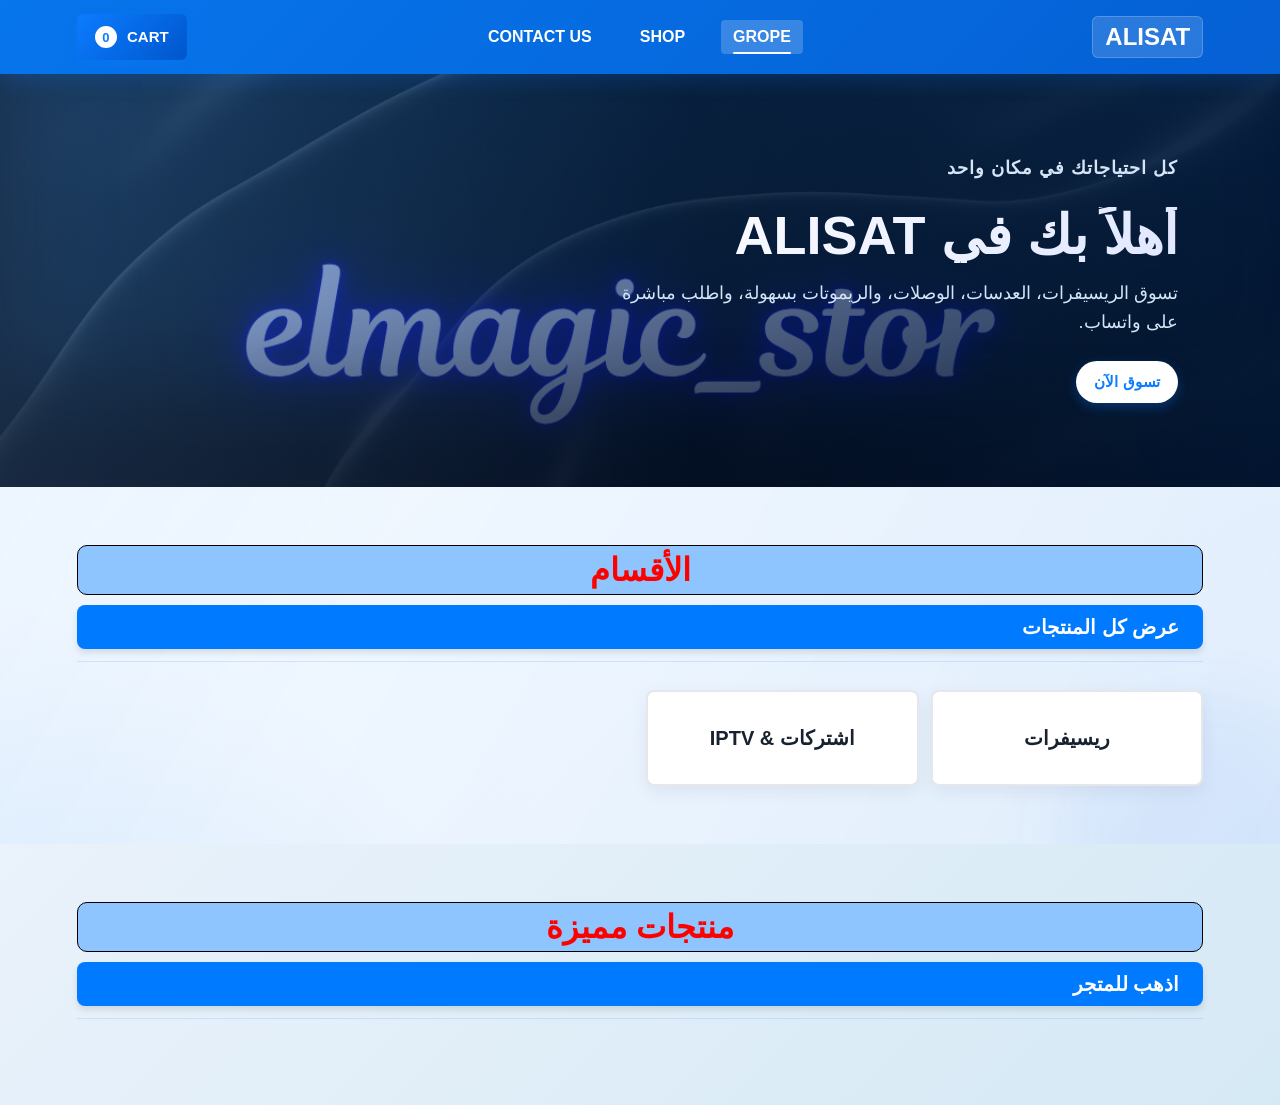
<file: index.html>
<!DOCTYPE html>
<html lang="ar" dir="rtl">
<head>
  <meta charset="UTF-8" />
  <meta name="viewport" content="width=device-width, initial-scale=1.0" />
  <title>متجر ALISAT | ريسيفرات واشتراكات IPTV</title>
  <meta name="description" content="متجر ALISAT يقدم ريسيفرات عالية الجودة، اشتراكات IPTV، دعم فني، شحن سريع، وطلب مباشر عبر واتساب." />
  <meta name="keywords" content="ريسيفرات, اشتراكات IPTV, متجر ريسيفرات, شراء ريسيفر, شحن سريع, دعم فني" />
  <meta name="robots" content="index, follow" />
  <link rel="canonical" href="https://ALISAT.com/" />
  <meta property="og:title" content="متجر ALISAT | ريسيفرات واشتراكات IPTV" />
  <meta property="og:description" content="متجر ALISAT يقدم ريسيفرات عالية الجودة، اشتراكات IPTV، دعم فني، شحن سريع، وطلب مباشر عبر واتساب." />
  <meta property="og:type" content="website" />
  <meta property="og:url" content="https://ALISAT.com/" />
  <meta name="twitter:card" content="summary_large_image" />
  <script type="application/ld+json">
  {
    "@context": "https://schema.org",
    "@type": "Organization",
    "name": "ALISAT",
    "url": "https://ALISAT.com",
    "description": "متجر إلكترونيات يقدم ريسيفرات واشتراكات IPTV مع دعم فني وشحن سريع.",
    "contactPoint": {
      "@type": "ContactPoint",
      "telephone": "+201214875203",
      "contactType": "customer service",
      "areaServed": "EG",
      "availableLanguage": ["Arabic", "English"]
    }
  }
  </script>
  <link rel="stylesheet" href="style.css" />
</head>
<body>
  <header class="header">
    <a class="logo" href="index.html">ALISAT</a>

    <nav class="nav">
      <a class="active" href="index.html">GROPE</a>
      <a href="shop.html">SHOP</a>
     <!-- <a href="add-product.html">إضافة منتج</a>
      <a href="orders.html">الطلبات</a>-->
      <a href="contact.html">CONTACT US</a>
    </nav>

    <a class="cart-btn" href="cart.html">CART <span class="cart-count">0</span></a>
  </header>

  <main>
    <section class="hero">
      <div class="hero-content">
        <p class="eyebrow">كل احتياجاتك في مكان واحد</p>
        <h1>أهلاً بك في  ALISAT</h1>
        <p>تسوق الريسيفرات، العدسات، الوصلات، والريموتات بسهولة، واطلب مباشرة على واتساب.</p>
        <a class="primary-btn" href="shop.html">تسوق الآن</a>
      </div>
    </section>

    <section class="section">
      <div class="section-heading">
        <h2>الأقسام</h2>
        <a href="shop.html">عرض كل المنتجات</a>
      </div>

      <div class="category-grid">
        <a class="category" href="shop.html">ريسيفرات</a>
       <!-- <a class="category" href="cama.html">عدسات</a>-->
        <a class="category" href="iptv.html">اشتركات & IPTV</a>
      <!--  <a class="category" href="shop.html">وصلات </a>-->
      </div>
    </section>

    <section class="section featured-band">
      <div class="section-heading">
        <h2>منتجات مميزة</h2>
        <a href="shop.html">اذهب للمتجر</a>
      </div>
    </section>
  </main>
  <script src="script.js"></script>
</body>
</html>
</file>
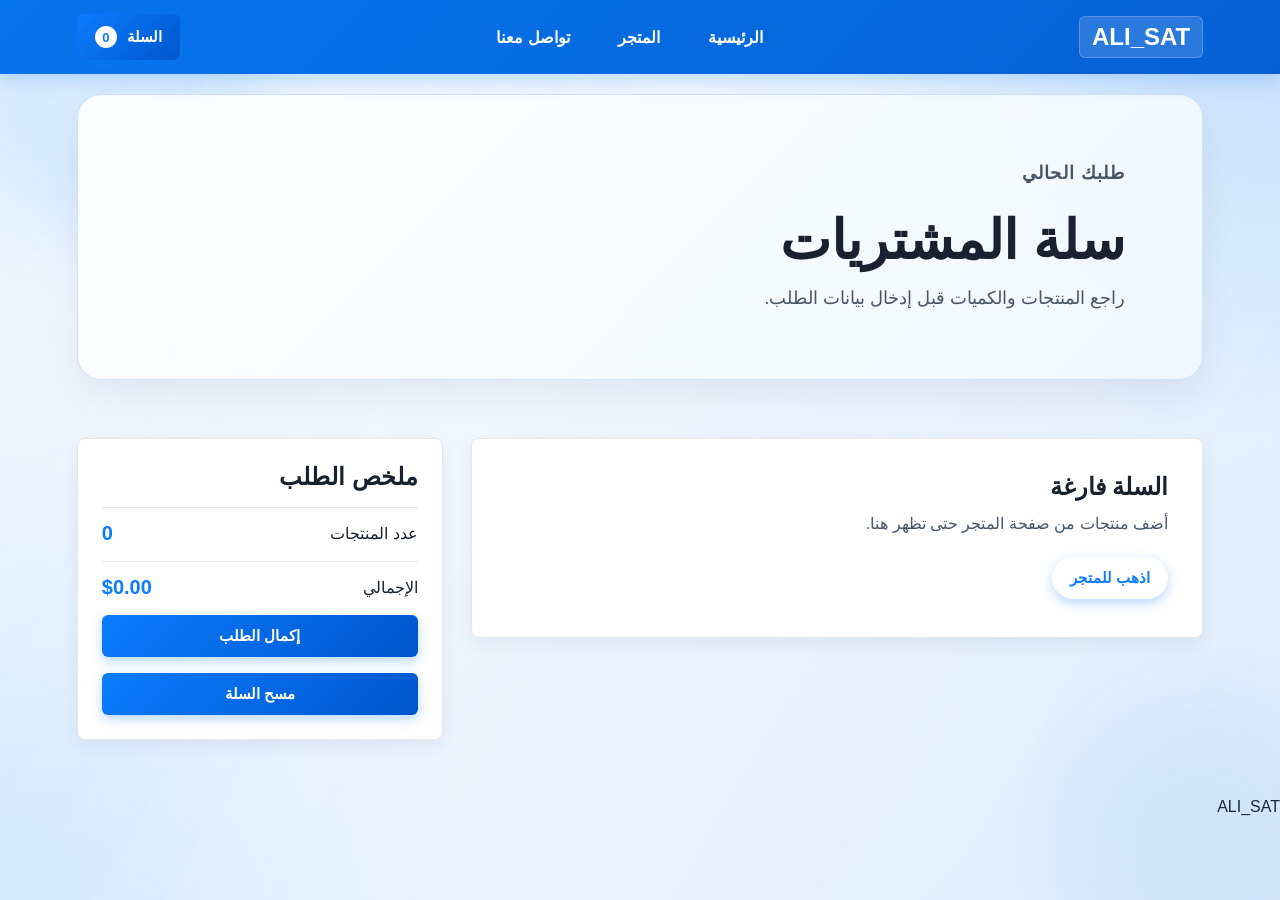
<file: cart.html>
<!DOCTYPE html>
<html lang="ar" dir="rtl">
<head>
  <meta charset="UTF-8" />
  <meta name="viewport" content="width=device-width, initial-scale=1.0" />
  <title>ALI_SAT</title>
  <link rel="stylesheet" href="style.css" />
</head>
<body>
  <header class="header">
    <a class="logo" href="index.html">ALI_SAT</a>

    <nav class="nav">
      <a href="index.html">الرئيسية</a>
      <a href="shop.html">المتجر</a>
     <!-- <a href="add-product.html">إضافة منتج</a> 
      <a href="orders.html">الطلبات</a>-->
      <a href="contact.html">تواصل معنا</a>
    </nav>

    <a class="cart-btn active" href="cart.html">السلة <span class="cart-count">0</span></a>
  </header>

  <main>
    <section class="page-title">
      <p class="eyebrow">طلبك الحالي</p>
      <h1>سلة المشتريات</h1>
      <p>راجع المنتجات والكميات قبل إدخال بيانات الطلب.</p>
    </section>

    <section class="section cart-layout">
      <div class="cart-items" id="cartItems"></div>

      <aside class="cart-summary">
        <h2>ملخص الطلب</h2>
        <div class="summary-row">
          <span>عدد المنتجات</span>
          <strong id="summaryItems">0</strong>
        </div>
        <div class="summary-row">
          <span>الإجمالي</span>
          <strong id="summaryTotal">$0.00</strong>
        </div>
        <button id="checkoutBtn" type="button">إكمال الطلب</button>
        <button class="clear-cart" id="clearCartBtn" type="button">مسح السلة</button>
      </aside>
    </section>
  </main>

  <footer class="footer">
    <p>ALI_SAT</p>
  </footer>
  <script src="script.js"></script>
</body>
</html>
</file>
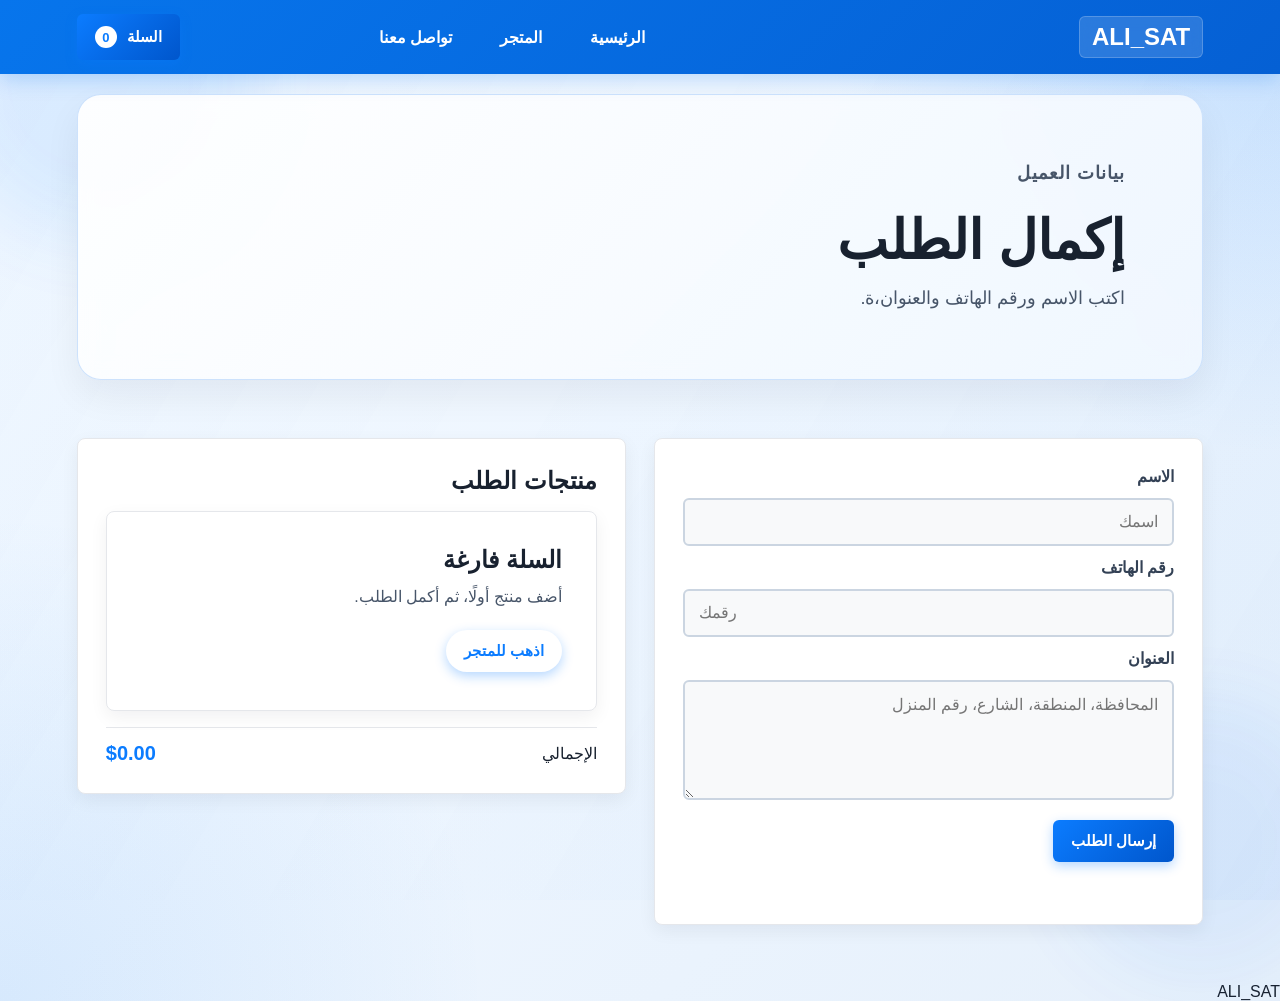
<file: checkout.html>
<!DOCTYPE html>
<html lang="ar" dir="rtl">
<head>
  <meta charset="UTF-8" />
  <meta name="viewport" content="width=device-width, initial-scale=1.0" />
  <title>ALI_SAT</title>
  <link rel="stylesheet" href="style.css" />
</head>
<body>
  <header class="header">
    <a class="logo" href="index.html">ALI_SAT <a>

    <nav class="nav">
      <a href="index.html">الرئيسية</a>
      <a href="shop.html">المتجر</a>
     <!-- <a href="add-product.html">إضافة منتج</a> 
      <a href="orders.html">الطلبات</a>  -->
      <a href="contact.html">تواصل معنا</a>
    </nav>

    <a class="cart-btn" href="cart.html">السلة <span class="cart-count">0</span></a>
  </header>

  <main>
    <section class="page-title">
      <p class="eyebrow">بيانات العميل</p>
      <h1>إكمال الطلب</h1>
      <p>اكتب الاسم ورقم الهاتف والعنوان،ة.</p>
    </section>

    <section class="section checkout-layout">
      <form class="checkout-form" id="checkoutForm">
        <label for="customerName">الاسم</label>
        <input id="customerName" type="text" placeholder="اسمك " required />

        <label for="customerPhone">رقم الهاتف</label>
        <input id="customerPhone" type="tel" placeholder="رقمك " required />

        <label for="customerAddress">العنوان</label>
        <textarea id="customerAddress" rows="5" placeholder="المحافظة، المنطقة، الشارع، رقم المنزل" required></textarea>

        <button type="submit">إرسال الطلب</button>
        <p class="form-note" id="checkoutMessage"></p>
      </form>

      <aside class="checkout-summary">
        <h2>منتجات الطلب</h2>
        <div id="checkoutItems"></div>
        <div class="summary-row">
          <span>الإجمالي</span>
          <strong id="checkoutTotal">$0.00</strong>
        </div>
      </aside>
    </section>
  </main>

  <footer class="footer">
    <p>ALI_SAT</p>
  </footer>
  <script src="script.js"></script>
</body>
</html>
</file>
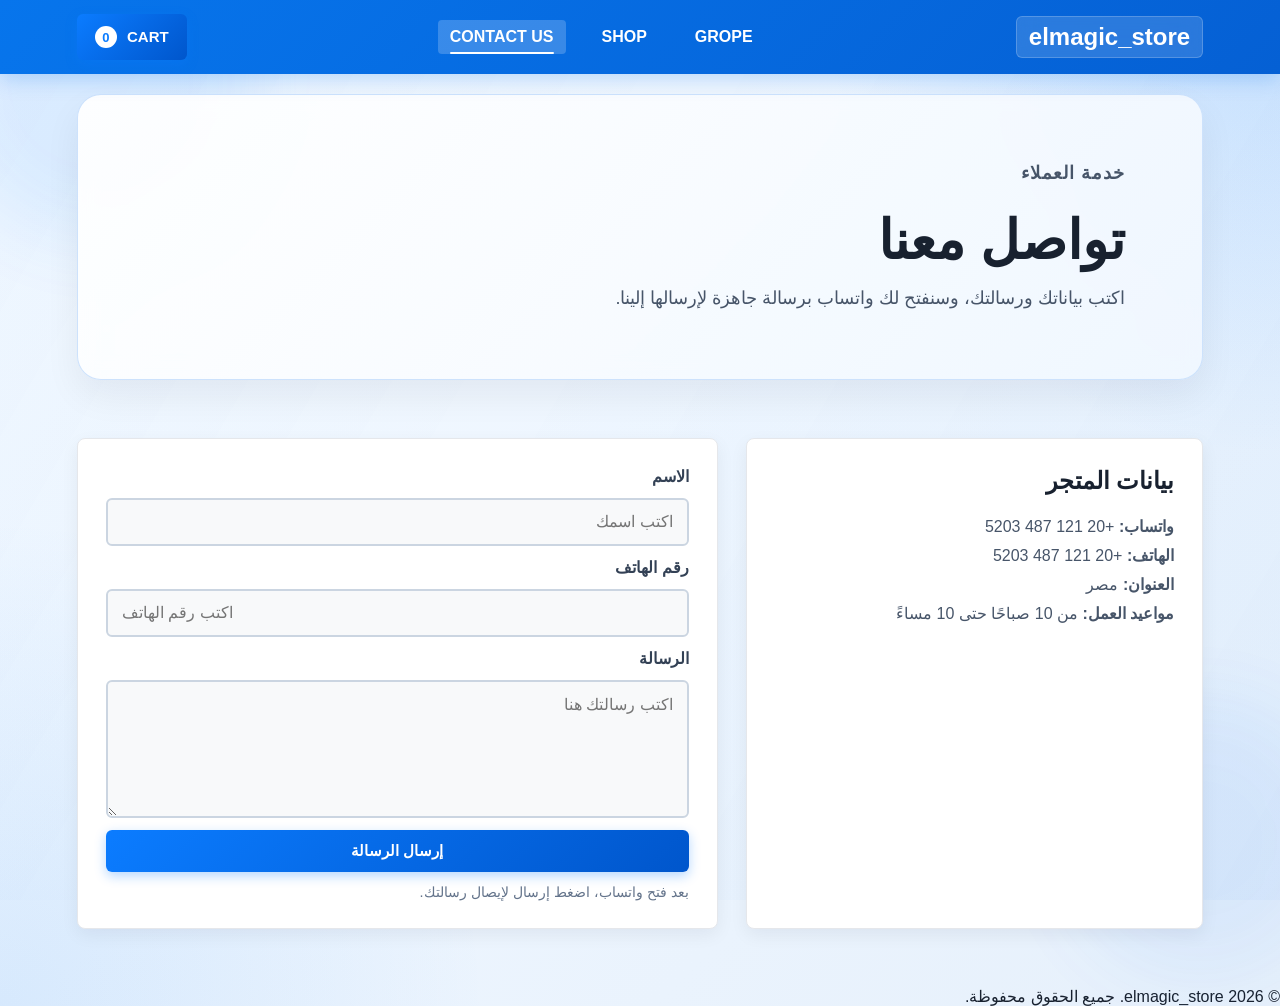
<file: contact.html>
<!DOCTYPE html>
<html lang="ar" dir="rtl">
<head>
  <meta charset="UTF-8" />
  <meta name="viewport" content="width=device-width, initial-scale=1.0" />
  <title>تواصل مع ALI_SAT| واتساب والهاتف</title>
  <meta name="description" content="تواصل مع متجر Shark Store عبر واتساب أو الهاتف لطلب ريسيفرات أو اشتراكات IPTV ودعم فني سريع." />
  <meta name="keywords" content="تواصل مع متجر, واتساب, رقم واتساب, ريسيفرات مصر, اشتراكات IPTV" />
  <meta name="robots" content="index, follow" />
  <link rel="canonical" href="https://sharkstore.com/contact.html" />
  <meta property="og:title" content="تواصل مع Shark Store" />
  <meta property="og:description" content="تواصل مع متجر Shark Store عبر واتساب أو الهاتف لطلب ريسيفرات أو اشتراكات IPTV." />
  <meta property="og:type" content="website" />
  <meta property="og:url" content="https://sharkstore.com/contact.html" />
  <meta name="twitter:card" content="summary_large_image" />
  <link rel="stylesheet" href="style.css" />
</head>
<body>
  <header class="header">
    <a class="logo" href="index.html">elmagic_store</a>

    <nav class="nav">
      <a href="index.html">GROPE</a>
      <a href="shop.html">SHOP</a>
     <!-- <a href="add-product.html">إضافة منتج</a>
      <a href="orders.html">الطلبات</a>-->
      <a class="active" href="contact.html">CONTACT US</a>
    </nav>

    <a class="cart-btn" href="cart.html">CART <span class="cart-count">0</span></a>
  </header>

  <main>
    <section class="page-title">
      <p class="eyebrow">خدمة العملاء</p>
      <h1>تواصل معنا</h1>
      <p>اكتب بياناتك ورسالتك، وسنفتح لك واتساب برسالة جاهزة لإرسالها إلينا.</p>
    </section>

    <section class="section contact-layout">
      <div class="contact-info">
        <h2>بيانات المتجر</h2>
        <p><strong>واتساب:</strong> +20 121 487 5203</p>
        <p><strong>الهاتف:</strong> +20 121 487 5203</p>
        <p><strong>العنوان:</strong> مصر</p>
        <p><strong>مواعيد العمل:</strong> من 10 صباحًا حتى 10 مساءً</p>
      </div>

      <form class="contact-form" id="contactForm">
        <label for="name">الاسم</label>
        <input id="name" name="name" type="text" placeholder="اكتب اسمك" autocomplete="name" required />

        <label for="tel">رقم الهاتف</label>
        <input id="tel" name="phone" type="tel" placeholder="اكتب رقم الهاتف" autocomplete="tel" required />

        <label for="message">الرسالة</label>
        <textarea id="message" name="message" rows="6" placeholder="اكتب رسالتك هنا" required></textarea>

        <button type="submit">إرسال الرسالة</button>
        <p class="contact-form-note" role="status">بعد فتح واتساب، اضغط إرسال لإيصال رسالتك.</p>
      </form>
    </section>
  </main>

  <footer class="footer">
    <p>&copy; 2026 elmagic_store. جميع الحقوق محفوظة.</p>
  </footer>
  <script src="script.js"></script>
</body>
</html>
</file>
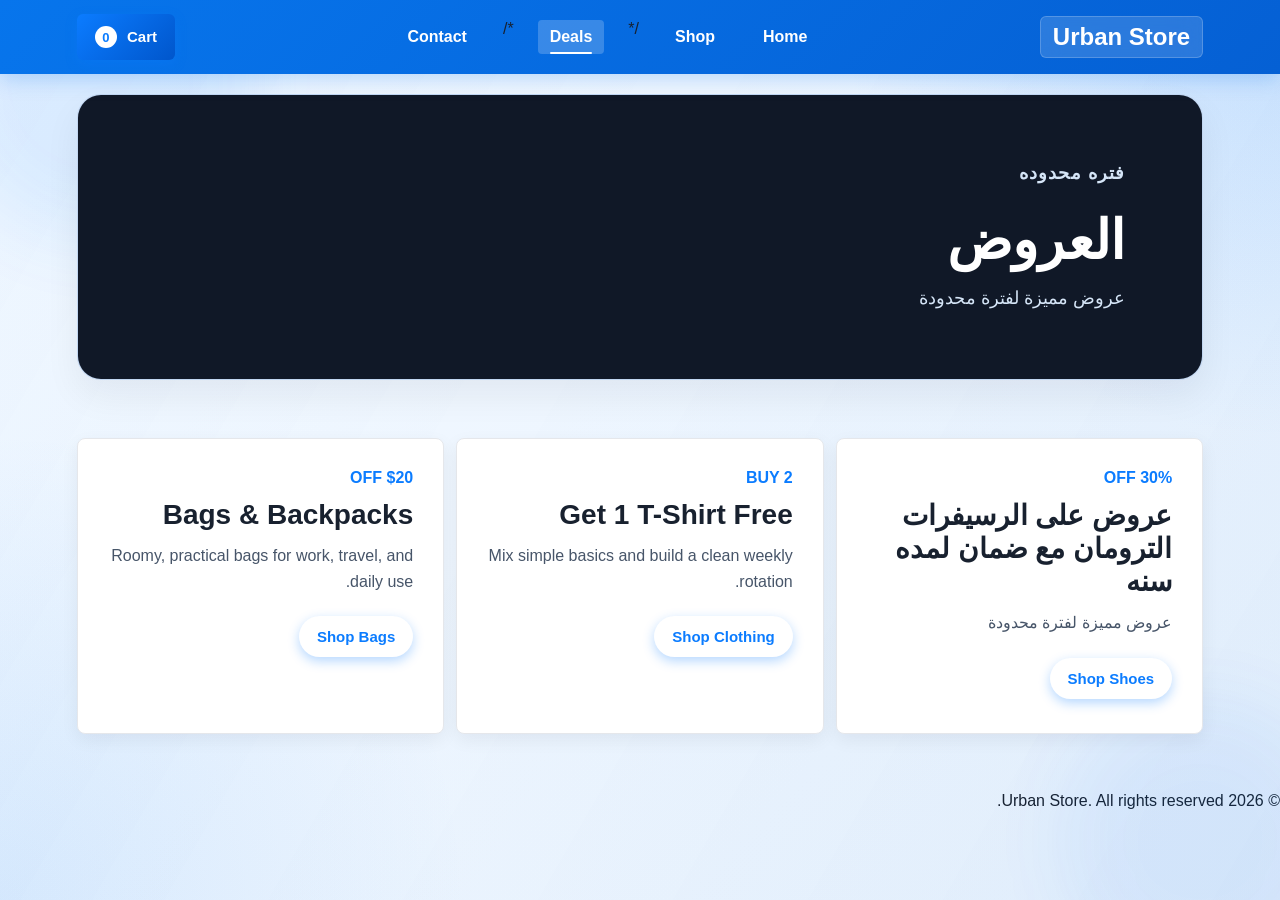
<file: deals.html>
<!DOCTYPE html>
<html lang="en">
<head>
  <meta charset="UTF-8" />
  <meta name="viewport" content="width=device-width, initial-scale=1.0" />
  <title>Urban Store | Deals</title>
  <link rel="stylesheet" href="style.css" />
</head>
<body>
  <header class="header">
    <a class="logo" href="index.html">Urban Store</a>

    <nav class="nav">
      <a href="index.html">Home</a>
      <a href="shop.html">Shop</a>
   /*   <a class="active" href="deals.html">Deals</a>*/      
      <a href="contact.html">Contact</a>
    </nav>

    <a class="cart-btn" href="cart.html">Cart <span class="cart-count">0</span></a>
  </header>

  <main>
    <section class="page-title deals-title">
      <p class="eyebrow">فتره محدوده </p>
      <h1>العروض </h1>
      <p>عروض مميزة لفترة محدودة </p>
    </section>

    <section class="section">
      <div class="deals-grid">
        <article class="deal-card">
          <span>30% OFF</span>
          <h2>عروض على الرسيفرات الترومان مع ضمان لمده سنه  </h2>
          <p>عروض مميزة لفترة محدودة </p>
          <a class="primary-btn" href="shop.html">Shop Shoes</a>
        </article>

        <article class="deal-card">
          <span>BUY 2</span>
          <h2>Get 1 T-Shirt Free</h2>
          <p>Mix simple basics and build a clean weekly rotation.</p>
          <a class="primary-btn" href="shop.html">Shop Clothing</a>
        </article>

        <article class="deal-card">
          <span>$20 OFF</span>
          <h2>Bags & Backpacks</h2>
          <p>Roomy, practical bags for work, travel, and daily use.</p>
          <a class="primary-btn" href="shop.html">Shop Bags</a>
        </article>
      </div>
    </section>
  </main>

  <footer class="footer">
    <p>&copy; 2026 Urban Store. All rights reserved.</p>
  </footer>
  <script src="script.js"></script>
</body>
</html>
</file>
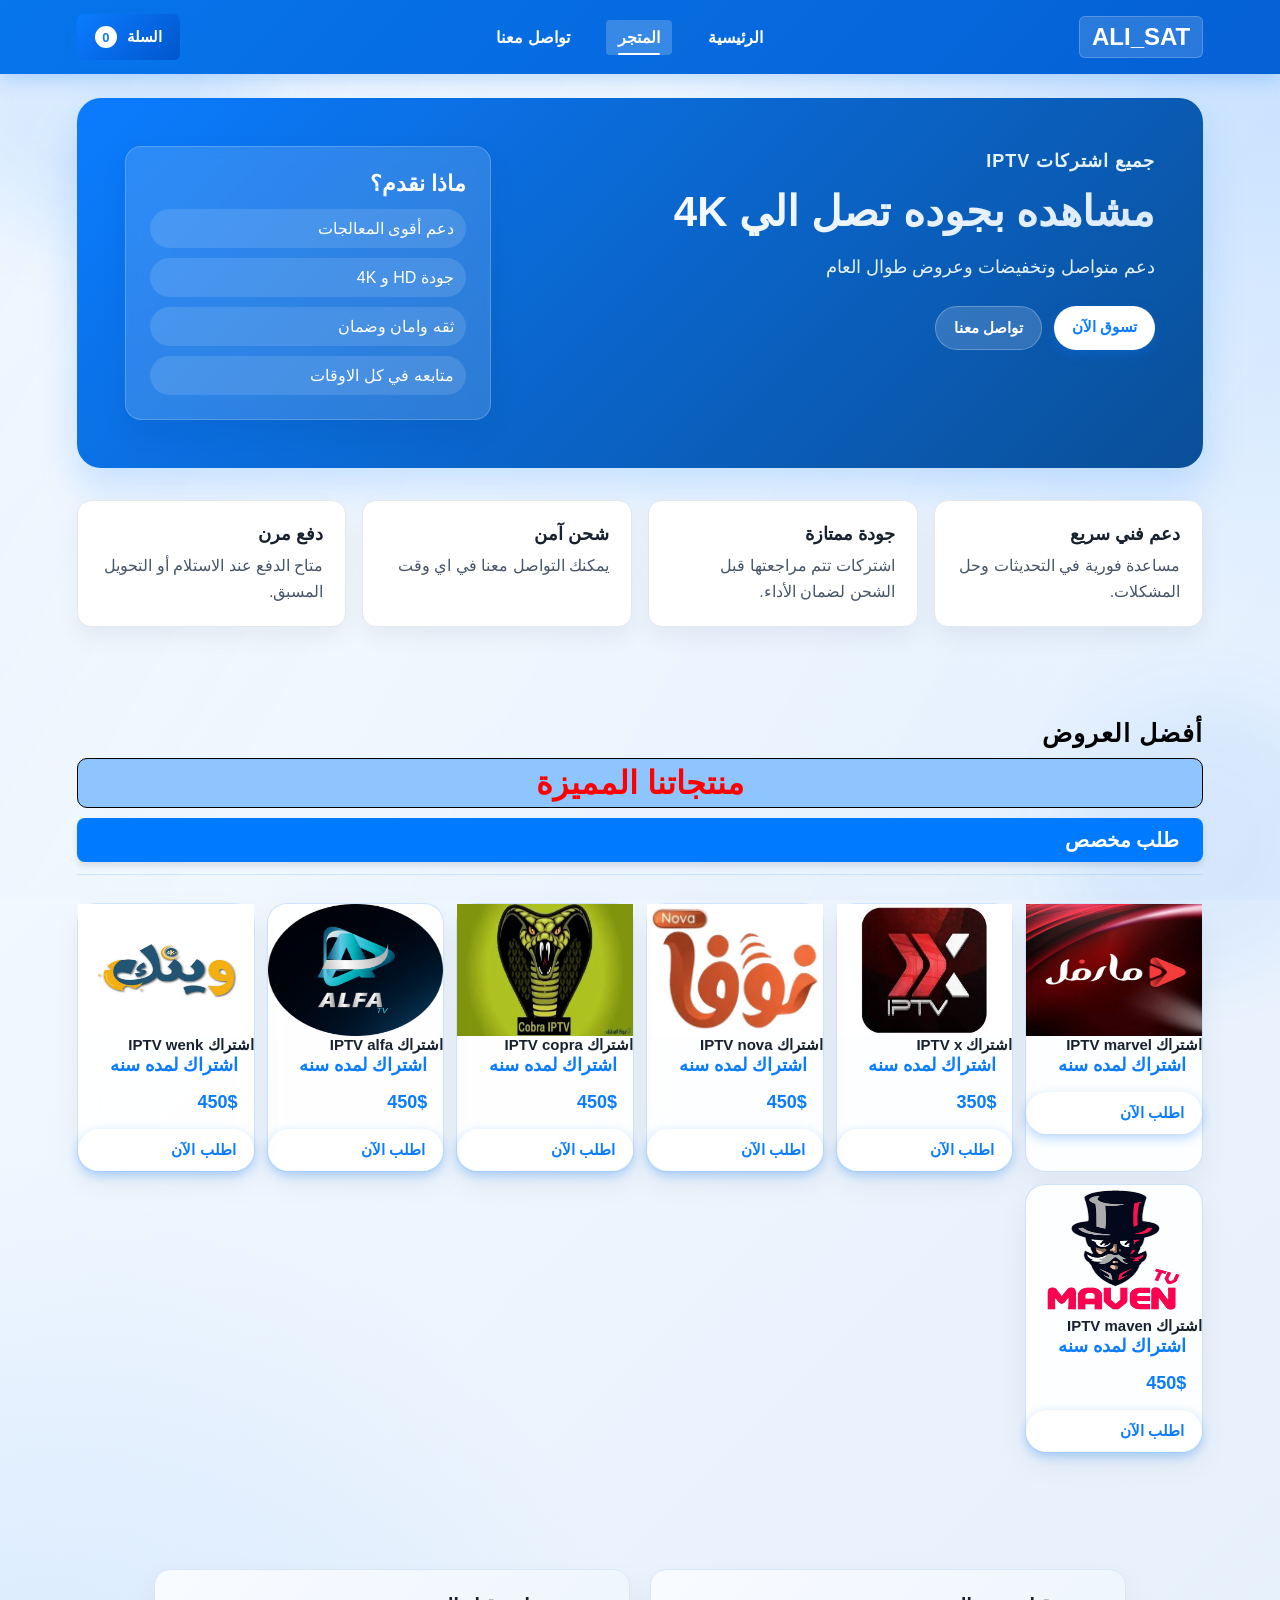
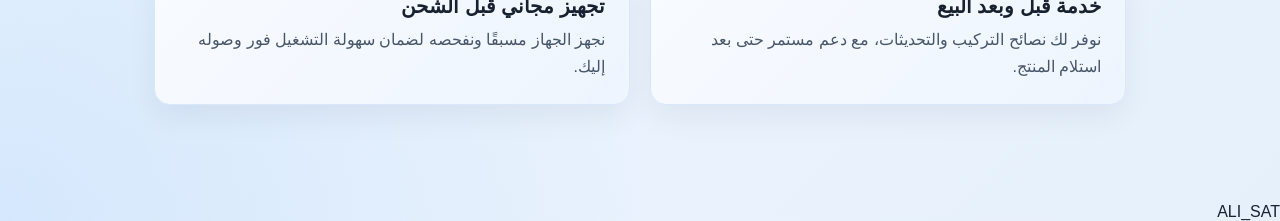
<file: iptv.html>
<!DOCTYPE html>
<html lang="ar" dir="rtl">
<head>
  <meta charset="UTF-8" />
  <meta name="viewport" content="width=device-width, initial-scale=1.0" />
  <title>اشتراكات IPTV | ALI_SAT | جودة 4K ودعم فني</title>
  <meta name="description" content="اشترِ اشتراكات IPTV من Shark Store مع جودة عالية تصل إلى 4K، دعم فني مستمر، وشحن سريع." />
  <meta name="keywords" content="اشتراكات IPTV, iptv, شراء iptv, اشتراك iptv, جودة 4k" />
  <meta name="robots" content="index, follow" />
  <link rel="canonical" href="https://sharkstore.com/iptv.html" />
  <meta property="og:title" content="اشتراكات IPTV | Shark Store" />
  <meta property="og:description" content="اشترِ اشتراكات IPTV من Shark Store مع جودة عالية تصل إلى 4K ودعم فني مستمر." />
  <meta property="og:type" content="website" />
  <meta property="og:url" content="https://sharkstore.com/iptv.html" />
  <meta name="twitter:card" content="summary_large_image" />
  <link rel="stylesheet" href="style.css" />
</head>
<body>
  <header class="header">
    <a class="logo" href="index.html">ALI_SAT</a>

    <nav class="nav">
      <a href="index.html">الرئيسية</a>
      <a class="active" href="shop.html">المتجر</a>
      <a href="contact.html">تواصل معنا</a>
    </nav>

    <a class="cart-btn" href="cart.html">السلة <span class="cart-count">0</span></a>
  </header>

  <main class="shop-page">
    <section class="shop-hero">
      <div class="shop-hero__content">
        <p class="eyebrow">جميع اشتركات IPTV</p>
        <h1>مشاهده بجوده تصل الي 4K</h1>
        <p>دعم متواصل وتخفيضات وعروض طوال العام </p>
        <div class="hero-actions">
          <a class="primary-btn" href="#products" data-whatsapp-message="مرحبا، أريد طلب اشتراك IPTV من الصفحة الرئيسية." >تسوق الآن</a>
          <a class="secondary-btn" href="#products" data-whatsapp-message="مرحبا، أريد الاستفسار عن اشتراكات IPTV المتاحة." >تواصل معنا</a>
        </div>
      </div>

      <div class="shop-hero__panel">
        <h3>ماذا نقدم؟</h3>
        <ul>
          <li>دعم أقوى المعالجات</li>
          <li>جودة HD و 4K</li>
          <li>ثقه وامان وضمان </li>
          <li>متابعه في كل الاوقات</li>
        </ul>
      </div>
    </section>

    <section class="features-strip">
      <article class="feature-card">
        <h3>دعم فني سريع</h3>
        <p>مساعدة فورية في التحديثات وحل المشكلات.</p>
      </article>
      <article class="feature-card">
        <h3>جودة ممتازة</h3>
        <p>اشتركات  تتم مراجعتها قبل الشحن لضمان الأداء.</p>
      </article>
      <article class="feature-card">
        <h3>شحن آمن</h3>
        <p>يمكنك التواصل معنا في اي وقت </p>
      </article>
      <article class="feature-card">
        <h3>دفع مرن</h3>
        <p>متاح الدفع عند الاستلام أو التحويل المسبق.</p>
      </article>
    </section>

    <section class="section" id="products">
      <div class="section-heading">
        <div>
          <p class="eyebrow">أفضل العروض</p>
          <h2>منتجاتنا المميزة</h2>
        </div>
        <a href="#products" data-whatsapp-message="مرحبا، أريد طلب مخصص من صفحة IPTV.">طلب مخصص</a>
      </div>

        <div class="product-grid four" >
            <div class="product-card">
            <img src="imgg/images (5).jpg" alt="IPTV Subscription 1" />
            <h3>اشتراك IPTV marvel</h3>
            <p>اشتراك لمده سنه</p>
            <a class="primary-btn" href="#products" data-whatsapp-message="مرحبا، أريد طلب اشتراك IPTV marvel">اطلب الآن</a>
            </div>
            <div class="product-card">
            <img src="imgg/x.jpg" alt="IPTV Subscription 2" />
            <h3>اشتراك IPTV x</h3>
            <p>اشتراك لمده سنه</p>
            <p>350$</p>
            <a class="primary-btn" href="#products" data-whatsapp-message="مرحبا، أريد طلب اشتراك IPTV x">اطلب الآن</a>
            </div>
            <div class="product-card">
            <img src="imgg/images (6).jpg" alt="IPTV Subscription 3" />
            <h3>اشتراك IPTV nova</h3>
            <p>اشتراك لمده سنه</p>
            <p>450$</p>
            <a class="primary-btn" href="#products" data-whatsapp-message="مرحبا، أريد طلب اشتراك IPTV nova">اطلب الآن</a>
            </div>
              <div class="product-card">
            <img src="imgg/images (8).jpg" alt="IPTV Subscription 3" />
            <h3>اشتراك IPTV copra</h3>
            <p>اشتراك لمده سنه</p>
            <p>450$</p>
            <a class="primary-btn" href="#products" data-whatsapp-message="مرحبا، أريد طلب اشتراك IPTV copra">اطلب الآن</a>
            </div>  <div class="product-card">
            <img src="imgg/unnamed.webp" alt="IPTV Subscription 3" />
            <h3>اشتراك IPTV alfa</h3>
            <p>اشتراك لمده سنه</p>
            <p>450$</p>
            <a class="primary-btn" href="#products" data-whatsapp-message="مرحبا، أريد طلب اشتراك IPTV alfa">اطلب الآن</a>
            </div>  <div class="product-card">
            <img src="imgg/images (7).jpg" alt="IPTV Subscription 3" />
            <h3>اشتراك IPTV wenk</h3>
            <p>اشتراك لمده سنه</p>
            <p>450$</p>
            <a class="primary-btn" href="#products" data-whatsapp-message="مرحبا، أريد طلب اشتراك IPTV wenk">اطلب الآن</a>
            </div>  <div class="product-card">
            <img src="imgg/Maven-Iptv-Logo.png.webp" alt="IPTV Subscription 3" />
            <h3>اشتراك IPTV maven</h3>
            <p>اشتراك لمده سنه</p>
            <p>450$</p>
            <a class="primary-btn" href="#products" data-whatsapp-message="مرحبا، أريد طلب اشتراك IPTV maven">اطلب الآن</a>
            </div>



      </div>
    </section>

    <section class="section info-section">
      <article class="info-card">
        <h3>خدمة قبل وبعد البيع</h3>
        <p>نوفر لك نصائح التركيب والتحديثات، مع دعم مستمر حتى بعد استلام المنتج.</p>
      </article>
      <article class="info-card">
        <h3>تجهيز مجاني قبل الشحن</h3>
        <p>نجهز الجهاز مسبقًا ونفحصه لضمان سهولة التشغيل فور وصوله إليك.</p>
      </article>
    </section>
  </main>

  <footer class="footer">
    <p>ALI_SAT</p>
  </footer>
  <script src="script.js"></script>
</body>
</html>
</file>
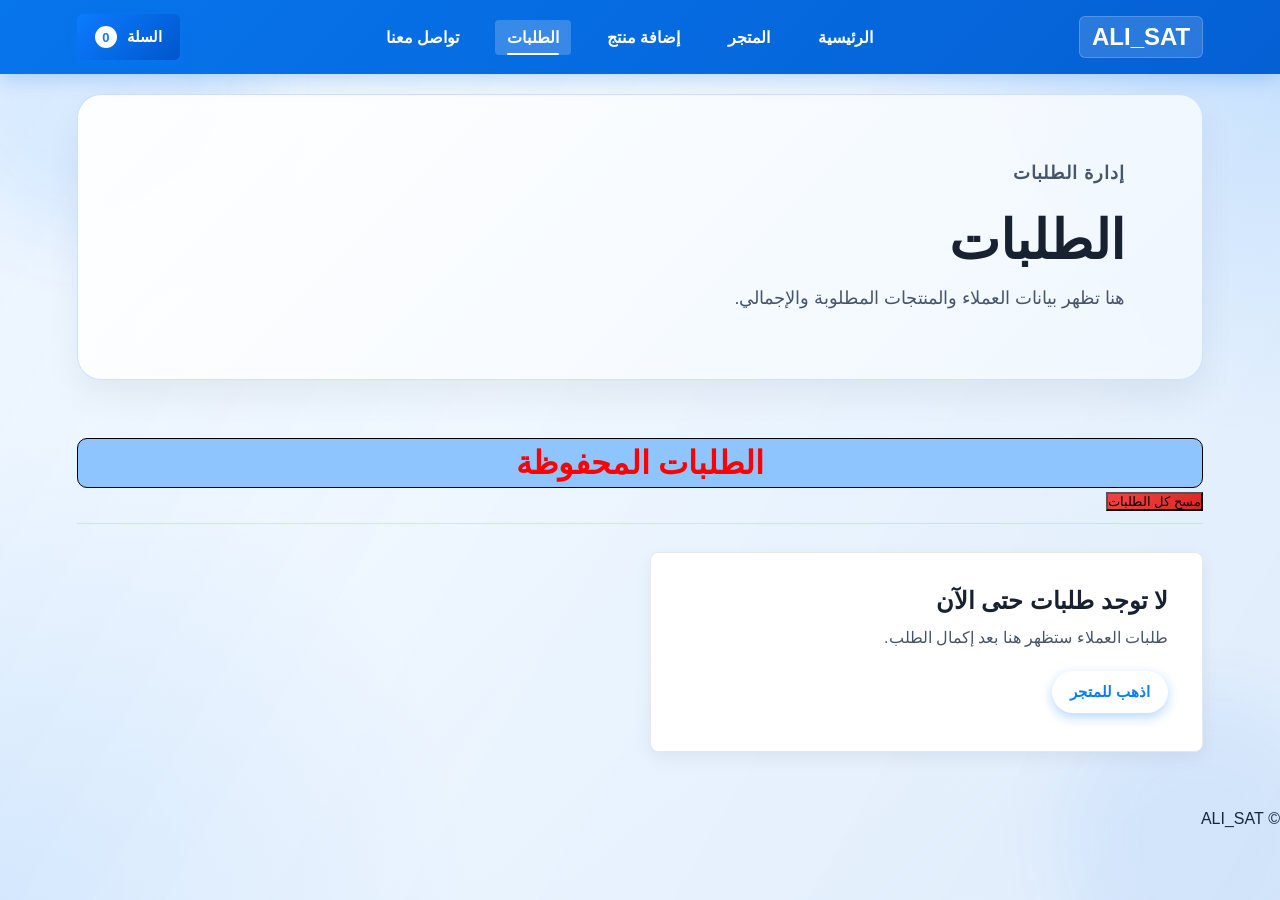
<file: orders.html>
<!DOCTYPE html>
<html lang="ar" dir="rtl">
<head>
  <meta charset="UTF-8" />
  <meta name="viewport" content="width=device-width, initial-scale=1.0" />
  <title>ALI_SAT</title>
  <link rel="stylesheet" href="style.css" />
</head>
<body>
  <header class="header">
    <a class="logo" href="index.html">ALI_SAT</a>

    <nav class="nav">
      <a href="index.html">الرئيسية</a>
      <a href="shop.html">المتجر</a>
      <a href="add-product.html">إضافة منتج</a>
      <a class="active" href="orders.html">الطلبات</a>
      <a href="contact.html">تواصل معنا</a>
    </nav>

    <a class="cart-btn" href="cart.html">السلة <span class="cart-count">0</span></a>
  </header>

  <main>
    <section class="page-title">
      <p class="eyebrow">إدارة الطلبات</p>
      <h1>الطلبات</h1>
      <p>هنا تظهر بيانات العملاء والمنتجات المطلوبة والإجمالي.</p>
    </section>

    <section class="section">
      <div class="section-heading">
        <h2>الطلبات المحفوظة</h2>
        <button class="clear-cart" id="clearOrdersBtn" type="button">مسح كل الطلبات</button>
      </div>

      <div class="orders-list" id="ordersList"></div>
    </section>
  </main>

  <footer class="footer">
    <p>&copy; ALI_SAT</p>
  </footer>
  <script src="script.js"></script>
</body>
</html>
</file>
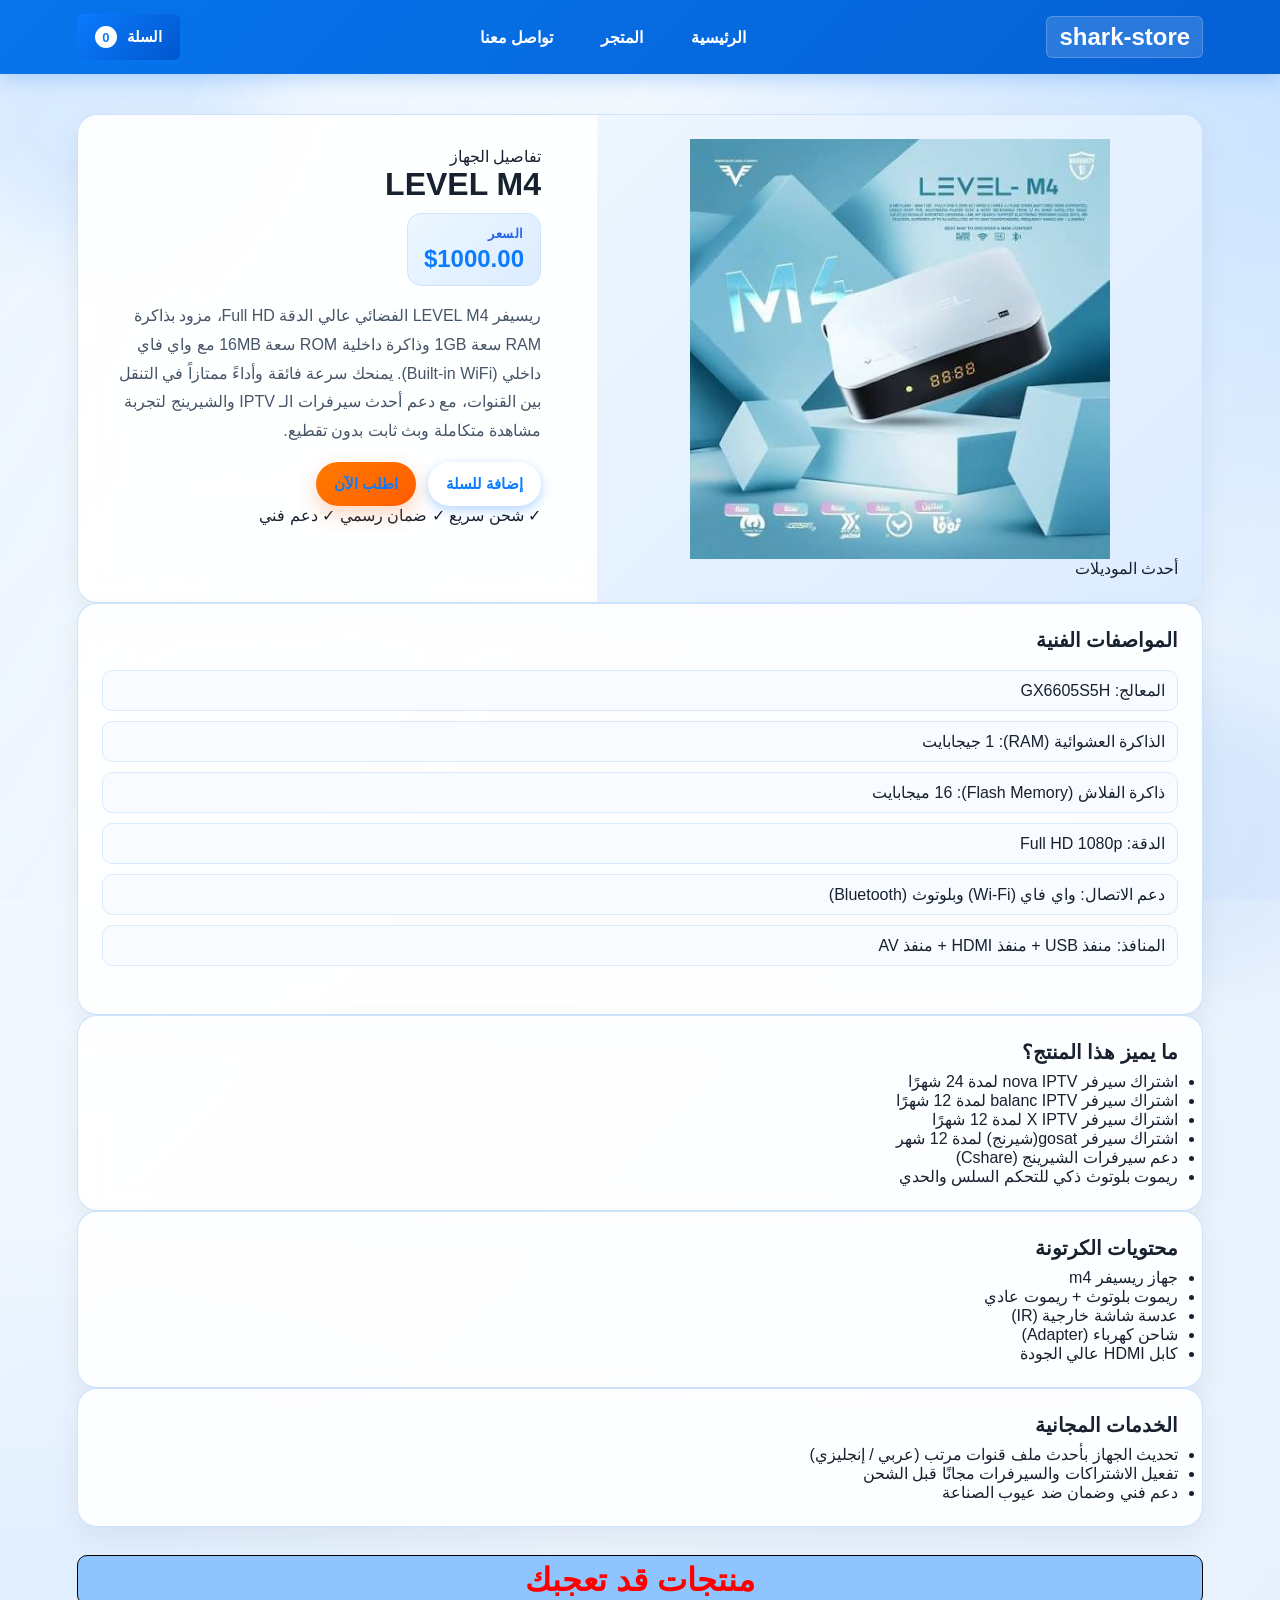
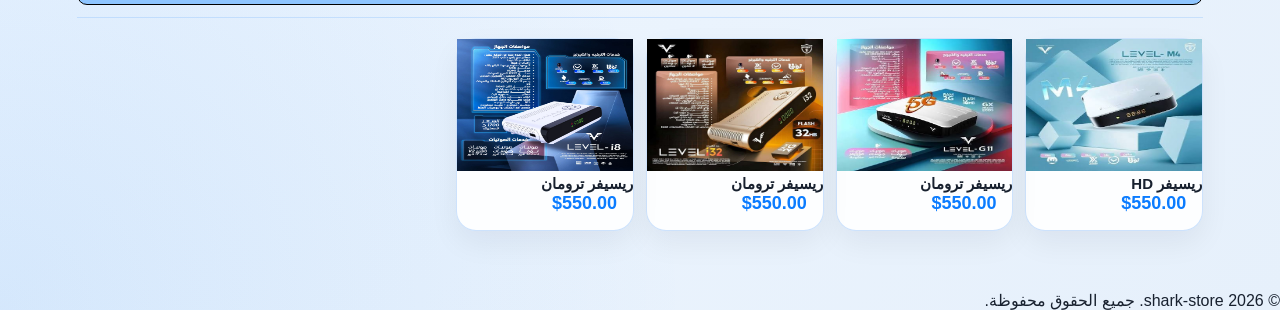
<file: product-details.html>
<!DOCTYPE html>
<html lang="ar" dir="rtl">
<head>
  <meta charset="UTF-8" />
  <meta name="viewport" content="width=device-width, initial-scale=1.0" />
  <title>تفاصيل المنتج | Shark Store</title>
  <meta name="description" content="اكتشف تفاصيل المنتج من متجر Shark Store، بما في ذلك المواصفات والفوائد والخدمات المجانية." />
  <meta name="robots" content="index, follow" />
  <link rel="canonical" href="https://sharkstore.com/product-details.html" />
  <meta property="og:title" content="تفاصيل المنتج | Shark Store" />
  <meta property="og:description" content="اكتشف تفاصيل المنتج من متجر Shark Store، بما في ذلك المواصفات والفوائد والخدمات المجانية." />
  <meta property="og:type" content="website" />
  <meta property="og:url" content="https://sharkstore.com/product-details.html" />
  <meta name="twitter:card" content="summary_large_image" />
  <link rel="stylesheet" href="style.css" />
</head>
<body>
  <header class="header">
    <a class="logo" href="index.html">shark-store</a>
    <nav class="nav">
      <a href="index.html">الرئيسية</a>
      <a href="shop.html">المتجر</a>
      <a href="contact.html">تواصل معنا</a>
    </nav>
    <a class="cart-btn" href="cart.html">السلة <span class="cart-count">0</span></a>
  </header>

  <main class="product-details-page">
    <section class="details-card" id="productDetailsCard">
      <div class="details-image">
        <img id="productImage" src="" alt="صورة المنتج" />
        <div class="image-badge">أحدث الموديلات</div>
      </div>
      <div class="details-content">
        <span class="section-pill">تفاصيل الجهاز</span>
        <h1 id="productTitle">اسم المنتج</h1>
        <div class="price-box">
          <span class="price-label">السعر</span>
          <span class="price-value" id="productPrice">$0.00</span>
        </div>
        <p id="productDescription">وصف المنتج سيظهر هنا.</p>
        <div class="details-actions">
          <button class="primary-btn" id="addToCartBtn" type="button">إضافة للسلة</button>
          <button class="primary-btn order-btn" id="buyNowBtn" type="button">اطلب الآن</button>
          <a class="secondary-btn" href="shop.html">العودة للمتجر</a>
        </div>
        <div class="info-strip">
          <span>✓ شحن سريع</span>
          <span>✓ ضمان رسمي</span>
          <span>✓ دعم فني</span>
        </div>
      </div>
    </section>

    <section class="details-grid">
      <article class="info-card">
        <h3 class="card-heading">المواصفات الفنية</h3>
        <ul class="details-list" id="productSpecs"></ul>
      </article>
      <article class="info-card highlight">
        <h3 class="card-heading">ما يميز هذا المنتج؟</h3>
        <ul class="benefits-list" id="productBenefits"></ul>
      </article>
    </section>

    <section class="details-grid secondary">
      <article class="info-card">
        <h3 class="card-heading">محتويات الكرتونة</h3>
        <ul class="check-list" id="productPackage"></ul>
      </article>
      <article class="info-card">
        <h3 class="card-heading">الخدمات المجانية</h3>
        <ul class="check-list" id="productServices"></ul>
      </article>
    </section>

    <section class="related-products">
      <div class="section-heading">
        <h2>منتجات  قد تعجبك </h2>
      </div>
      <div class="product-grid four">
        <article class="product-card">
          <a href="product-details.html?product=receiver-hd" class="product-image-link">
            <img src="imgg/images (2).jpg" alt="ريسيفر HD" />
          </a>
          <h3>ريسيفر HD</h3>
          <p>$550.00</p>
        </article>
        <article class="product-card">
          <a href="product-details.html?product=high-quality-connector" class="product-image-link">
            <img src="imgg/images (3).jpg" alt="ريسيفر ترومان " />
          </a>
          <h3>ريسيفر ترومان </h3>
          <p>$550.00</p>
        </article>
        <article class="product-card">
          <a href="product-details.html?product=multi-remote" class="product-image-link">
            <img src="imgg/17798072981775486317857807465.jpeg" alt="ريموت متعدد" />
          </a>
          <h3>ريسيفر ترومان </h3>
          <p>$550.00</p>
        </article>
        <article class="product-card">
          <a href="product-details.html?product=dish-lens" class="product-image-link">
            <img src="imgg/1733871503temp6477893992216749574.png" alt="عدسة دش" />
          </a>
          <h3>ريسيفر ترومان </h3>
          <p>$550.00</p>
        </article>
      </div>
    </section>
  </main>

  <footer class="footer">
    <p>&copy; 2026 shark-store. جميع الحقوق محفوظة.</p>
  </footer>

  <script src="script.js"></script>
  <script>
    const defaultProducts = {
      "lev-m4": {
         
        title: "LEVEL M4",
        description: "ريسيفر LEVEL M4 الفضائي عالي الدقة Full HD، مزود بذاكرة RAM سعة 1GB وذاكرة داخلية ROM سعة 16MB مع واي فاي داخلي (Built-in WiFi). يمنحك سرعة فائقة وأداءً ممتازاً في التنقل بين القنوات، مع دعم أحدث سيرفرات الـ IPTV والشيرينج لتجربة مشاهدة متكاملة وبث ثابت بدون تقطيع.",
        price: "$1000.00",
        image: "imgg/images (2).jpg",
        specs: [
          "المعالج: GX6605S5H",
          "الذاكرة العشوائية (RAM): 1 جيجابايت",
          "ذاكرة الفلاش (Flash Memory): 16 ميجابايت",
          "الدقة: Full HD 1080p",
          "دعم الاتصال: واي فاي (Wi-Fi) وبلوتوث (Bluetooth)",
          "المنافذ: منفذ USB + منفذ HDMI + منفذ AV"
        ],
        benefits: [
          "اشتراك سيرفر nova IPTV لمدة 24 شهرًا",
          "اشتراك سيرفر balanc IPTV لمدة 12 شهرًا",
          "اشتراك سيرفر X IPTV لمدة 12 شهرًا",
          "اشتراك سيرفر gosat(شيرنج) لمدة 12 شهر",
          "دعم سيرفرات الشيرينج (Cshare)",
          "ريموت بلوتوث ذكي للتحكم السلس والحدي"
        ],
        package: [
          "جهاز ريسيفر m4",
          "ريموت بلوتوث + ريموت عادي",
          "عدسة شاشة خارجية (IR)",
          "شاحن كهرباء (Adapter)",
          "كابل HDMI عالي الجودة"
        ],
        services: [
          "تحديث الجهاز بأحدث ملف قنوات مرتب (عربي / إنجليزي)",
          "تفعيل الاشتراكات والسيرفرات مجانًا قبل الشحن",
          "دعم فني وضمان ضد عيوب الصناعة"
        ]
      
      
      },
      "lev-g11": {
         
        title: "LEVEL G11",
        description: "ريسيفر LEVEL G11 الفضائي عالي الدقة Full HD، مزود بذاكرة RAM سعة 1GB وذاكرة داخلية ROM سعة 16MB مع واي فاي داخلي (Built-in WiFi). يمنحك سرعة فائقة وأداءً ممتازاً في التنقل بين القنوات، مع دعم أحدث سيرفرات الـ IPTV والشيرينج لتجربة مشاهدة متكاملة وبث ثابت بدون تقطيع.",
        price: "$1000.00",
        image: "imgg/images (3).jpg ",
        specs: [
          "المعالج: GX6605S5H",
          "الذاكرة العشوائية (RAM): 1 جيجابايت",
          "ذاكرة الفلاش (Flash Memory): 16 ميجابايت",
          "الدقة: Full HD 1080p",
          "دعم الاتصال: واي فاي (Wi-Fi) وبلوتوث (Bluetooth)",
          "المنافذ: منفذ USB + منفذ HDMI + منفذ AV"
        ],
        benefits: [
          "اشتراك سيرفر nova IPTV لمدة 24 شهرًا",
          "اشتراك سيرفر balanc IPTV لمدة 24/60 شهرًا",
          "اشتراك سيرفر X IPTV لمدة 15 شهرًا",
          "اشتراك سيرفر gosat(شيرنج) لمدة 12 شهر",
          "اشتراك سيرفر forever (شيرنج) لمدة 12 شهر",
          "دعم سيرفرات الشيرينج (Cshare)",
          "ريموت بلوتوث ذكي للتحكم السلس والحدي"
        ],
        package: [
          "جهاز ريسيفر g11",
          "ريموت بلوتوث + ريموت عادي",
          "عدسة شاشة خارجية (IR)",
          "شاحن كهرباء (Adapter)",
          "كابل HDMI عالي الجودة"
        ],
        services: [
          "تحديث الجهاز بأحدث ملف قنوات مرتب (عربي / إنجليزي)",
          "تفعيل الاشتراكات والسيرفرات مجانًا قبل الشحن",
          "دعم فني وضمان ضد عيوب الصناعة"
        ]
      
      },
      "lev-i32": {
        title: "LEVEL I32",
        description: "ريسيفر LEVEL I32 الفضائي عالي الدقة Full HD، مزود بذاكرة RAM سعة 1GB وذاكرة داخلية ROM سعة 16MB مع واي فاي داخلي (Built-in WiFi). يمنحك سرعة فائقة وأداءً ممتازاً في التنقل بين القنوات، مع دعم أحدث سيرفرات الـ IPTV والشيرينج لتجربة مشاهدة متكاملة وبث ثابت بدون تقطيع.",
        price: "$1000.00",
        image: "imgg/17798072981775486317857807465.jpeg",
        specs: [
          "المعالج: GX6605S5H",
          "الذاكرة العشوائية (RAM): 1 جيجابايت",
          "ذاكرة الفلاش (Flash Memory): 16 ميجابايت",
          "الدقة: Full HD 1080p",
          "دعم الاتصال: واي فاي (Wi-Fi) وبلوتوث (Bluetooth)",
          "المنافذ: منفذ USB + منفذ HDMI + منفذ AV"
        ],
        benefits: [
          "اشتراك سيرفر nova IPTV لمدة 24 شهرًا",
          "اشتراك سيرفر balanc IPTV لمدة 24/60 شهرًا",
          "اشتراك سيرفر X IPTV لمدة 15 شهرًا",
          "اشتراك سيرفر gosat(شيرنج) لمدة 12 شهر",
          "اشتراك سيرفر forever (شيرنج) لمدة 12 شهر",
          "دعم سيرفرات الشيرينج (Cshare)",
          "ريموت بلوتوث ذكي للتحكم السلس والحدي"
        ],
        package: [
          "جهاز ريسيفر i32",
          "ريموت بلوتوث + ريموت عادي",
          "عدسة شاشة خارجية (IR)",
          "شاحن كهرباء (Adapter)",
          "كابل HDMI عالي الجودة"
        ],
        services: [
          "تحديث الجهاز بأحدث ملف قنوات مرتب (عربي / إنجليزي)",
          "تفعيل الاشتراكات والسيرفرات مجانًا قبل الشحن",
          "دعم فني وضمان ضد عيوب الصناعة"
        ]
      
      },
      "lev-i8": { 
        title: "LEVEL I8",
        description: "ريسيفر LEVEL I8 الفضائي عالي الدقة Full HD، مزود بذاكرة RAM سعة 1GB وذاكرة داخلية ROM سعة 16MB مع واي فاي داخلي (Built-in WiFi). يمنحك سرعة فائقة وأداءً ممتازاً في التنقل بين القنوات، مع دعم أحدث سيرفرات الـ IPTV والشيرينج لتجربة مشاهدة متكاملة وبث ثابت بدون تقطيع.",
        price: "$1000.00",
        image: "imgg/1733871503temp6477893992216749574.png",
        specs: [
          "المعالج: GX6605S5H",
          "الذاكرة العشوائية (RAM): 1 جيجابايت",
          "ذاكرة الفلاش (Flash Memory): 16 ميجابايت",
          "الدقة: Full HD 1080p",
          "دعم الاتصال: واي فاي (Wi-Fi) وبلوتوث (Bluetooth)",
          "المنافذ: منفذ USB + منفذ HDMI + منفذ AV"
        ],
        benefits: [
          "اشتراك سيرفر nova IPTV لمدة 24 شهرًا",
          "اشتراك سيرفر balanc IPTV لمدة 24/60 شهرًا",
          "اشتراك سيرفر X IPTV لمدة 15 شهرًا",
          "اشتراك سيرفر gosat(شيرنج) لمدة 12 شهر",
          "اشتراك سيرفر forever (شيرنج) لمدة 12 شهر",
          "دعم سيرفرات الشيرينج (Cshare)",
          "ريموت بلوتوث ذكي للتحكم السلس والحدي"
        ],
        package: [
          "جهاز ريسيفر i8",
          "ريموت بلوتوث + ريموت عادي",
          "عدسة شاشة خارجية (IR)",
          "شاحن كهرباء (Adapter)",
          "كابل HDMI عالي الجودة"
        ],
        services: [
          "تحديث الجهاز بأحدث ملف قنوات مرتب (عربي / إنجليزي)",
          "تفعيل الاشتراكات والسيرفرات مجانًا قبل الشحن",
          "دعم فني وضمان ضد عيوب الصناعة"
        ]
      
      },
     
       "lev-g5": {
        title: "LEVEL G5",
        description: "ريسيفر LEVEL G5 الفضائي عالي الدقة Full HD، مزود بذاكرة RAM سعة 1GB وذاكرة داخلية ROM سعة 16MB مع واي فاي داخلي (Built-in WiFi). يمنحك سرعة فائقة وأداءً ممتازاً في التنقل بين القنوات، مع دعم أحدث سيرفرات الـ IPTV والشيرينج لتجربة مشاهدة متكاملة وبث ثابت بدون تقطيع.",
        price: "$1000.00",
        image: "imgg/002_LEV-G5.jpeg",
        specs: [
          "المعالج: GX6605S5H",
          "الذاكرة العشوائية (RAM): 1 جيجابايت",
          "ذاكرة الفلاش (Flash Memory): 16 ميجابايت",
          "الدقة: Full HD 1080p",
          "دعم الاتصال: واي فاي (Wi-Fi) وبلوتوث (Bluetooth)",
          "المنافذ: منفذ USB + منفذ HDMI + منفذ AV"
        ],
        benefits: [
          "اشتراك سيرفر nova IPTV لمدة 24 شهرًا",
          "اشتراك سيرفر balanc IPTV لمدة 24/60 شهرًا",
          "اشتراك سيرفر X IPTV لمدة 15 شهرًا",
          "اشتراك سيرفر gosat(شيرنج) لمدة 12 شهر",
          "اشتراك سيرفر forever (شيرنج) لمدة 12 شهر",
          "دعم سيرفرات الشيرينج (Cshare)",
          "ريموت بلوتوث ذكي للتحكم السلس والحدي"
        ],
        package: [
          "جهاز ريسيفر g5",
          "ريموت بلوتوث + ريموت عادي",
          "عدسة شاشة خارجية (IR)",
          "شاحن كهرباء (Adapter)",
          "كابل HDMI عالي الجودة"
        ],
        services: [
          "تحديث الجهاز بأحدث ملف قنوات مرتب (عربي / إنجليزي)",
          "تفعيل الاشتراكات والسيرفرات مجانًا قبل الشحن",
          "دعم فني وضمان ضد عيوب الصناعة"
        ]
      
      },
     
       "level-g5": {
        title: "LEVEL G5",
        description: "ريسيفر LEVEL G5 الفضائي عالي الدقة Full HD، مزود بذاكرة RAM سعة 1GB وذاكرة داخلية ROM سعة 16MB مع واي فاي داخلي (Built-in WiFi). يمنحك سرعة فائقة وأداءً ممتازاً في التنقل بين القنوات، مع دعم أحدث سيرفرات الـ IPTV والشيرينج لتجربة مشاهدة متكاملة وبث ثابت بدون تقطيع.",
        price: "$1000.00",
        image: "imgg/002_LEV-G5.jpeg",
        specs: [
          "المعالج: GX6605S5H",
          "الذاكرة العشوائية (RAM): 1 جيجابايت",
          "ذاكرة الفلاش (Flash Memory): 16 ميجابايت",
          "الدقة: Full HD 1080p",
          "دعم الاتصال: واي فاي (Wi-Fi) وبلوتوث (Bluetooth)",
          "المنافذ: منفذ USB + منفذ HDMI + منفذ AV"
        ],
        benefits: [
          "اشتراك سيرفر nova IPTV لمدة 24 شهرًا",
          "اشتراك سيرفر balanc IPTV لمدة 24/60 شهرًا",
          "اشتراك سيرفر X IPTV لمدة 15 شهرًا",
          "اشتراك سيرفر gosat(شيرنج) لمدة 12 شهر",
          "اشتراك سيرفر forever (شيرنج) لمدة 12 شهر",
          "دعم سيرفرات الشيرينج (Cshare)",
          "ريموت بلوتوث ذكي للتحكم السلس والحدي"
        ],
        package: [
          "جهاز ريسيفر g5",
          "ريموت بلوتوث + ريموت عادي",
          "عدسة شاشة خارجية (IR)",
          "شاحن كهرباء (Adapter)",
          "كابل HDMI عالي الجودة"
        ],
        services: [
          "تحديث الجهاز بأحدث ملف قنوات مرتب (عربي / إنجليزي)",
          "تفعيل الاشتراكات والسيرفرات مجانًا قبل الشحن",
          "دعم فني وضمان ضد عيوب الصناعة"
        ]
      },
      "lev-v2": {
        title: "LEVEL V2",
        description: "ريسيفر LEVEL V2 الفضائي عالي الدقة Full HD، مزود بذاكرة RAM سعة 1GB وذاكرة داخلية ROM سعة 16MB مع واي فاي داخلي (Built-in WiFi). يمنحك سرعة فائقة وأداءً ممتازاً في التنقل بين القنوات، مع دعم أحدث سيرفرات الـ IPTV والشيرينج لتجربة مشاهدة متكاملة وبث ثابت بدون تقطيع.",
        price: "$1000.00",
        image: "imgg/1764362963fb-img-1744135448229.jpg",
        specs: [
          "المعالج: GX6605S5H",
          "الذاكرة العشوائية (RAM): 1 جيجابايت",
          "ذاكرة الفلاش (Flash Memory): 16 ميجابايت",
          "الدقة: Full HD 1080p",
          "دعم الاتصال: واي فاي (Wi-Fi) وبلوتوث (Bluetooth)",
          "المنافذ: منفذ USB + منفذ HDMI + منفذ AV"
        ],
        benefits: [
          "اشتراك سيرفر nova IPTV لمدة 24 شهرًا",
          "اشتراك سيرفر balanc IPTV لمدة 24/60 شهرًا",
          "اشتراك سيرفر X IPTV لمدة 15 شهرًا",
          "اشتراك سيرفر gosat(شيرنج) لمدة 12 شهر",
          "اشتراك سيرفر forever (شيرنج) لمدة 12 شهر",
          "دعم سيرفرات الشيرينج (Cshare)",
          "ريموت بلوتوث ذكي للتحكم السلس والحدي"
        ],
        package: [
          "جهاز ريسيفر v2",
          "ريموت بلوتوث + ريموت عادي",
          "عدسة شاشة خارجية (IR)",
          "شاحن كهرباء (Adapter)",
          "كابل HDMI عالي الجودة"
        ],
        services: [
          "تحديث الجهاز بأحدث ملف قنوات مرتب (عربي / إنجليزي)",
          "تفعيل الاشتراكات والسيرفرات مجانًا قبل الشحن",
          "دعم فني وضمان ضد عيوب الصناعة"
        ]
      },//<!-- Add more products as needed -->
      "truman1": {
        
        title: "ريسيفر HD",
        description: "جهاز مخصص للاستقبال الواضح مع دعم ممتاز للترميز وتعدد القنوات، مناسب للاستخدام المنزلي والمهني.",
        price: "$550.00",
        image: "imgg/WhatsApp Image 2026-07-24 at 4.21.42 PM (1).jpeg",
        specs: ["دعم قنوات HD", "تجهيز مسبق قبل الشحن", "سهولة التثبيت", "مناسب للشاشات الكبيرة"],
        benefits: ["أداء قوي وثبات عالي", "واجهة سهلة وبديهية", "توافق واسع مع الأجهزة", "دعم مستمر والتحديثات"],
        package: ["جهاز رئيسي", "ريموت تحكم", "كابل HDMI", "دليل تثبيت"],
        services: ["ضمان سنة", "دعم فني مباشر", "تحديثات دورية", "شحن سريع"]
      },
      "truman2": {
        title: "ريسيفر HD",
        description: "جهاز مخصص للاستقبال الواضح مع دعم ممتاز للترميز وتعدد القنوات، مناسب للاستخدام المنزلي والمهني.",
        price: "$550.00",
        image: "imgg/WhatsApp Image 2026-07-24 at 4.21.42 PM (2).jpeg",
        specs: ["دعم قنوات HD", "تجهيز مسبق قبل الشحن", "سهولة التثبيت", "مناسب للشاشات الكبيرة"],
        benefits: ["أداء قوي وثبات عالي", "واجهة سهلة وبديهية", "توافق واسع مع الأجهزة", "دعم مستمر والتحديثات"],
        package: ["جهاز رئيسي", "ريموت تحكم", "كابل HDMI", "دليل تثبيت"],
        services: ["ضمان سنة", "دعم فني مباشر", "تحديثات دورية", "شحن سريع"]
      
      },
      "truman3": {
        title: "ريسيفر HD",
        description: "جهاز مخصص للاستقبال الواضح مع دعم ممتاز للترميز وتعدد القنوات، مناسب للاستخدام المنزلي والمهني.",
        price: "$550.00",
        image: "imgg/WhatsApp Image 2026-07-24 at 4.21.42 PM (3).jpeg",
        specs: ["دعم قنوات HD", "تجهيز مسبق قبل الشحن", "سهولة التثبيت", "مناسب للشاشات الكبيرة"],
        benefits: ["أداء قوي وثبات عالي", "واجهة سهلة وبديهية", "توافق واسع مع الأجهزة", "دعم مستمر والتحديثات"],
        package: ["جهاز رئيسي", "ريموت تحكم", "كابل HDMI", "دليل تثبيت"],
        services: ["ضمان سنة", "دعم فني مباشر", "تحديثات دورية", "شحن سريع"]
      
      },
      "truman4": {
        
        title: "ريسيفر HD",
        description: "جهاز مخصص للاستقبال الواضح مع دعم ممتاز للترميز وتعدد القنوات، مناسب للاستخدام المنزلي والمهني.",
        price: "$550.00",
        image: "imgg/WhatsApp Image 2026-07-24 at 4.21.42 PM (4).jpeg",
        specs: ["دعم قنوات HD", "تجهيز مسبق قبل الشحن", "سهولة التثبيت", "مناسب للشاشات الكبيرة"],
        benefits: ["أداء قوي وثبات عالي", "واجهة سهلة وبديهية", "توافق واسع مع الأجهزة", "دعم مستمر والتحديثات"],
        package: ["جهاز رئيسي", "ريموت تحكم", "كابل HDMI", "دليل تثبيت"],
        services: ["ضمان سنة", "دعم فني مباشر", "تحديثات دورية", "شحن سريع"]
      
      },
      "truman5": {
        title: "ريسيفر HD",
        description: "جهاز مخصص للاستقبال الواضح مع دعم ممتاز للترميز وتعدد القنوات، مناسب للاستخدام المنزلي والمهني.",
        price: "$550.00",
        image: "imgg/WhatsApp Image 2026-07-24 at 4.21.42 PM (5).jpeg",
        specs: ["دعم قنوات HD", "تجهيز مسبق قبل الشحن", "سهولة التثبيت", "مناسب للشاشات الكبيرة"],
        benefits: ["أداء قوي وثبات عالي", "واجهة سهلة وبديهية", "توافق واسع مع الأجهزة", "دعم مستمر والتحديثات"],
        package: ["جهاز رئيسي", "ريموت تحكم", "كابل HDMI", "دليل تثبيت"],
        services: ["ضمان سنة", "دعم فني مباشر", "تحديثات دورية", "شحن سريع"]
      
      },
      "truman6": {
        title: "ريسيفر HD",
        description: "جهاز مخصص للاستقبال الواضح مع دعم ممتاز للترميز وتعدد القنوات، مناسب للاستخدام المنزلي والمهني.",
        price: "$550.00",
        image: "imgg/WhatsApp Image 2026-07-24 at 4.21.42 PM (6).jpeg",
        specs: ["دعم قنوات HD", "تجهيز مسبق قبل الشحن", "سهولة التثبيت", "مناسب للشاشات الكبيرة"],
        benefits: ["أداء قوي وثبات عالي", "واجهة سهلة وبديهية", "توافق واسع مع الأجهزة", "دعم مستمر والتحديثات"],
        package: ["جهاز رئيسي", "ريموت تحكم", "كابل HDMI", "دليل تثبيت"],
        services: ["ضمان سنة", "دعم فني مباشر", "تحديثات دورية", "شحن سريع"]
      
      }
    };

    const savedProducts = JSON.parse(localStorage.getItem("ALI_SAT_store_products") || "[]");
    const allProducts = [...savedProducts, ...Object.entries(defaultProducts).map(([id, product]) => ({
      id,
      name: product.title,
      price: Number(product.price.replace(/[^0-9.]/g, "")),
      description: product.description,
      image: product.image,
      specs: product.specs,
      benefits: product.benefits,
      package: product.package,
      services: product.services
    }))];

    const params = new URLSearchParams(window.location.search);
    const productKey = params.get("product") || "receiver-hd";
    const fallbackProduct = allProducts[0];
    const product = allProducts.find((item) => item.id === productKey) || fallbackProduct;

    function getSafeImageUrl(value) {
      const imageUrl = String(value || "").trim();
      return imageUrl.startsWith("data:image/") || imageUrl.startsWith("https://") || imageUrl.startsWith("http://")
        ? imageUrl
        : fallbackProduct.image;
    }

    function renderList(elementId, values, fallback) {
      const element = document.getElementById(elementId);
      element.replaceChildren(...(values || [fallback]).map((value) => {
        const item = document.createElement("li");
        item.textContent = value;
        return item;
      }));
    }

    document.getElementById("productImage").src = getSafeImageUrl(product.image);
    document.getElementById("productImage").alt = product.name || product.title;
    document.getElementById("productTitle").textContent = product.name || product.title;
    document.getElementById("productPrice").textContent = `$${Number(product.price || 0).toFixed(2)}`;
    document.getElementById("productDescription").textContent = product.description || "";
    renderList("productSpecs", product.specs, "لا توجد مواصفات إضافية");
    renderList("productBenefits", product.benefits, "جودة عالية");
    renderList("productPackage", product.package, "المنتج الأساسي");
    renderList("productServices", product.services, "خدمة عملاء");

    const addToCartBtn = document.getElementById("addToCartBtn");
    const buyNowBtn = document.getElementById("buyNowBtn");

    function addCurrentProductToCart() {
      const cart = JSON.parse(localStorage.getItem("ALI_SAT_store_cart") || "[]");
      const existingProduct = cart.find((item) => item.id === product.id);

      if (existingProduct) {
        existingProduct.quantity += 1;
      } else {
        cart.push({
          id: product.id,
          name: product.name || product.title,
          price: Number(product.price || 0),
          image: getSafeImageUrl(product.image),
          quantity: 1
        });
      }

      localStorage.setItem("ALI_SAT_store_cart", JSON.stringify(cart));
      return cart;
    }

    addToCartBtn.addEventListener("click", () => {
      addCurrentProductToCart();
      addToCartBtn.textContent = "تمت الإضافة";
      setTimeout(() => {
        addToCartBtn.textContent = "إضافة للسلة";
      }, 800);
    });

    buyNowBtn.addEventListener("click", () => {
      addCurrentProductToCart();
      window.location.href = "checkout.html";
    });
  </script>
</body>
</html>
</file>
<file: style.css>
* {
  box-sizing: border-box;
  margin: 0;
  padding: 0;
}

body {
  background:
    radial-gradient(circle at top right, rgba(11, 124, 255, 0.16), transparent 28%),
    radial-gradient(circle at bottom left, rgba(7, 117, 236, 0.1), transparent 30%),
    linear-gradient(135deg, #f7fbff 0%, #eef6ff 45%, #e6f0fb 100%);
  color: #18212f;
  direction: rtl;
  font-family: Tahoma, Arial, sans-serif;
  text-align: right;
  min-height: 100vh;
  overflow-x: hidden;
  position: relative;
}

body::before,
body::after {
  content: "";
  position: fixed;
  border-radius: 50%;
  pointer-events: none;
  z-index: 0;
  filter: blur(40px);
  opacity: 0.7;
}

body::before {
  width: 320px;
  height: 320px;
  background: rgba(11, 124, 255, 0.12);
  top: -80px;
  left: -60px;
}

body::after {
  width: 280px;
  height: 280px;
  background: rgba(7, 117, 236, 0.09);
  bottom: -80px;
  right: -60px;
}

a {
  color: inherit;
  text-decoration: none;
}

.category,
.product-card,
.deal-card,
.contact-info,
.contact-form,
.checkout-form,
.checkout-summary,
.cart-item,
.cart-summary,
.empty-cart,
.admin-form,
.admin-preview,
.saved-product,
.order-card,
.feature-card,
.info-card,
.shop-hero__panel,
.page-title,
.product-details-page .details-card,
.product-details-page .info-card {
  background: rgba(255, 255, 255, 0.9);
  border: 1px solid rgba(203, 225, 252, 0.95);
  border-radius: 20px;
  box-shadow: 0 12px 30px rgba(15, 23, 42, 0.06);
  backdrop-filter: blur(10px);
}

main {
  position: relative;
  z-index: 1;
}

/* Header Styles */
.header {
  align-items: center;
  background: linear-gradient(135deg, #0775ec 0%, #0560d4 100%);
  box-shadow: 0 4px 20px rgba(7, 117, 236, 0.25);
  display: flex;
  gap: 24px;
  height: 74px;
  justify-content: space-between;
  padding: 0 6%;
  position: sticky;
  top: 0;
  z-index: 2;
  transition: all 0.4s ease;
}

.logo {
  color: #ffffff;
  font-size: 24px;
  font-weight: 800;
  background: rgba(255, 255, 255, 0.15);
  padding: 6px 12px;
  border-radius: 6px;
  transition: all 0.3s ease;
  backdrop-filter: blur(10px);
  border: 1px solid rgba(255, 255, 255, 0.2);
}

.logo:hover {
  background: rgba(255, 255, 255, 0.25);
  transform: translateY(-2px);
  box-shadow: 0 4px 12px rgba(255, 255, 255, 0.15);
}

.nav {
  display: flex;
  gap: 24px;
}

.nav a {
  color: #ffffff;
  font-weight: 900;
  padding: 8px 12px;
  border-radius: 4px;
  transition: all 0.3s ease;
  position: relative;
}

.nav a::after {
  content: '';
  position: absolute;
  bottom: 0;
  right: 12px;
  width: 0;
  height: 2px;
  background: #ffffff;
  transition: width 0.3s ease;
  border-radius: 2px;
}

.nav a:hover::after,
.nav .active::after {
  width: calc(100% - 24px);
}

.nav a:hover {
  background: rgba(255, 255, 255, 0.1);
  transform: translateY(-2px);
}

.nav .active {
  background: rgba(255, 255, 255, 0.2);
  text-decoration: none;
}

/* Button Styles */

.cart-btn,
.primary-btn,
.product-card button,
.cart-summary button,
.quantity-controls button,
.contact-form button {
  background: linear-gradient(135deg, #0b7cff 0%, #0056cc 100%);
  border: 0;
  border-radius: 6px;
  color: #ffffff;
  cursor: pointer;
  display: inline-block;
  font-size: 15px;
  font-weight: 800;
  padding: 12px 18px;
  transition: all 0.3s ease;
  box-shadow: 0 4px 12px rgba(11, 124, 255, 0.3);
  position: relative;
  overflow: hidden;
}

.cart-btn::before,
.primary-btn::before,
.product-card button::before,
.cart-summary button::before,
.quantity-controls button::before,
.contact-form button::before {
  content: '';
  position: absolute;
  top: 50%;
  left: 50%;
  width: 0;
  height: 0;
  border-radius: 50%;
  background: rgba(255, 255, 255, 0.2);
  transform: translate(-50%, -50%);
  transition: width 0.6s, height 0.6s;
}

.cart-btn:hover::before,
.primary-btn:hover::before,
.product-card button:hover::before,
.cart-summary button:hover::before,
.quantity-controls button:hover::before,
.contact-form button:hover::before {
  width: 300px;
  height: 300px;
}

.cart-btn:hover,
.primary-btn:hover,
.product-card button:hover,
.cart-summary button:hover,
.quantity-controls button:hover,
.contact-form button:hover {
  background: linear-gradient(135deg, #005fd1 0%, #003fa8 100%);
  transform: translateY(-3px);
  box-shadow: 0 8px 20px rgba(11, 124, 255, 0.4);
}

.cart-count {
  align-items: center;
  background: #ffffff;
  border-radius: 999px;
  color: #0b7cff;
  display: inline-flex;
  font-size: 13px;
  height: 22px;
  justify-content: center;
  margin-right: 6px;
  min-width: 22px;
  padding: 0 6px;
  font-weight: 900;
  animation: pulse 2s infinite;
}

@keyframes pulse {
  0%, 100% {
    box-shadow: 0 0 0 0 rgba(255, 255, 255, 0.7);
  }
  50% {
    box-shadow: 0 0 0 5px rgba(255, 255, 255, 0);
  }
}

 .hero{
display: flex;
  align-items: center;
  justify-content: flex-start; /* يضمن محاذاة المحتوى للجانب المناسب */
  position: relative;
  min-height: 40vh; /* استخدام vh ليتناسب مع ارتفاع شاشة المستخدم تلقائياً */
  padding: 80px 8%; /* حشو متوازن يحمي المحتوى من الانقطاع */
  color: #ffffff;
  
  /* تحسين الخلفية وتوسيطها بشكل ذكي */
  background: linear-gradient(135deg, rgba(7, 117, 236, 0.35), rgba(2, 8, 23, 0.85)), 
              url("elmagic.png");
  background-position: center;
  background-repeat: no-repeat;
  background-size: cover; /* يضمن تغطية الخلفية بالكامل دون قص الصورة بشكل مشوه */
  
  overflow: hidden;
  box-shadow: inset 0 -100px 100px rgba(2, 8, 23, 0.5);
}

.hero::before {
  content: '';
  position: absolute;
  inset: 0;
  pointer-events: none;
  
}

.hero::after {
  content: '';
  position: absolute;
  inset: 0;
  background: linear-gradient(90deg, rgba(255, 255, 255, 0.08), transparent 55%, rgba(7, 117, 236, 0.12));
  pointer-events: none;
}

.hero-content {
  max-width: 560px;
  position: relative;
  z-index: 1;
  animation: fadeInUp 0.8s ease-out;
}

.eyebrow {
  color:black;
  font-size: 25px;
  font-weight: 900;
  letter-spacing: 1px;
  margin-bottom: 10px;
  text-transform: uppercase;
  animation: ev 2s infinite ;
}
@keyframes ev{
  0%{
    color: blue;
  }
  50%{
    color:chartreuse
  }
}

.hero h1 {
  font-size: 54px;
  line-height: 1.05;
  margin-bottom: 16px;
  animation: slideInRight 0.8s ease-out 0.2s both;
  background: linear-gradient(135deg, #ffffff, #e0e7ff);
  -webkit-background-clip: text;
  -webkit-text-fill-color: transparent;
  background-clip: text;
}

.hero p {
  font-size: 18px;
  line-height: 1.6;
  margin-bottom: 24px;
  animation: slideInRight 0.8s ease-out 0.3s both;
  color: #d5e5f7;
}

.page-title h1 {
  font-size: 54px;
  line-height: 1.05;
  margin-bottom: 16px;
}

.page-title p {
  font-size: 18px;
  line-height: 1.6;
  margin-bottom: 24px;
}

@keyframes slideInRight {
  from {
    opacity: 0;
    transform: translateX(-50px);
  }
  to {
    opacity: 1;
    transform: translateX(0);
  }
}

@keyframes fadeInUp {
  from {
    opacity: 0;
    transform: translateY(30px);
  }
  to {
    opacity: 1;
    transform: translateY(0);
  }
}

/* Section Styles */
.section {
  padding: 58px 6%;
}

main {
  position: relative;
}

main::before {
  content: "";
  position: fixed;
  inset: 0;
  background: linear-gradient(120deg, rgba(11, 124, 255, 0.04), transparent 40%, rgba(11, 124, 255, 0.03));
  pointer-events: none;
  z-index: 0;
}

main > * {
  position: relative;
  z-index: 1;
}

.section-heading {
  align-items: center;
  border-bottom: 1px solid rgba(11, 124, 255, 0.14);
  
  justify-content: center;
  margin-bottom: 28px;
  padding-bottom: 12px;
  font-size: 20px;
}

.section-heading h2 {
  
  font-size: 32px;
  color: red;
animation: change-color 3s infinite;
border: 1px solid black;
padding: 5px;
background-color: #8ec5ff;
border-radius: 10px;
width: 100%;
text-align: center;
justify-content: center;
}

@keyframes change-color {
0% {
color: red;
}
50% {
color: blue;
}
75%{
  color: chartreuse;
}
100% {
color:brown;
}
}
  


.section-heading a {
  /*color: #0b7cff;
  background-color: red;
  font-weight: 800;
  transition: all 0.3s ease ;
  position: relative;
  padding: 15px; 
  border-radius: 10px;*/
  background-color: #007bff; /* لون الأزرق الأساسي للتطبيق */
    color: #ffffff !important; /* لون النص أبيض ناصع */
    font-weight: bold;
    border: none;
    padding: 10px 24px;
    border-radius: 8px; /* حواف دائرية ناعمة */
    cursor: pointer;
    transition: all 0.3s ease; /* تأثير الانتقال الناعم */
    box-shadow: 0 4px 6px rgba(0, 0, 0, 0.1);
    display: inline-block;
    text-decoration: none;
    margin-top: 10px;
    width: 100%;
}
.section-heading a:hover {
  background-color: #0056cc; /* لون أزرق أغمق عند التمرير */
  transform: translateY(-2px); /* رفع الزر قليلاً عند التمرير */
  box-shadow: 0 6px 12px rgba(0, 0, 0, 0.15); /* زيادة الظل عند التمرير */
}

/*.section-heading a::after {
  content: '';
  position: absolute;
  bottom: -2px;
  right: 0;
  width: 0;
  height: 2px;
  background: #0b7cff;
  transition: width 0.3s ease;
}

.section-heading a:hover {
  color: #0056cc;
  background-color: azure;
  transform: translateX(-4px);
}

.section-heading a:hover::after {
  width: 100%;
}*/

/* Grid Styles */
.product-scrol,
.category-grid,
.product-grid,
.deals-grid {
  display: grid;
  gap: 12px;
  
}

.category-grid {
  grid-template-columns: repeat(4, 1fr);
}

.category {
  display: block;
  background: #ffffff;
  border: 2px solid #e5e7eb;
  border-radius: 8px;
  box-shadow: 0 6px 18px rgba(17, 24, 39, 0.06);
  font-size: 20px;
  font-weight: 800;
  padding: 34px;
  text-align: center;
  cursor: pointer;
  transition: all 0.4s ease;
  position: relative;
  overflow: hidden;
}

.category::before {
  content: '';
  position: absolute;
  top: 0;
  left: -100%;
  width: 100%;
  height: 100%;
  background: linear-gradient(90deg, transparent, rgba(11, 124, 255, 0.1), transparent);
  transition: left 0.6s ease;
}

.category:hover {
  border-color: #0b7cff;
  transform: translateY(-8px);
  box-shadow: 0 12px 28px rgba(11, 124, 255, 0.2);
}

.category:hover::before {
  left: 100%;
}

.featured-band {
  background: linear-gradient(135deg, #eaf2fb 0%, #d5e9f5 100%);
}
.product-grid {
  grid-template-columns: repeat(3, 1fr);
}
.product-grid.four {
  grid-template-columns: repeat(6, 1fr);
}

/* Product Card */
/* Horizontal product carousel */
.product-scrol {
  display: flex;
  gap: 20px;
  margin-inline: -8px;
  overflow-x: auto;
  padding: 8px 8px 20px;
  scroll-behavior: smooth;
  scroll-snap-type: x mandatory;
  scrollbar-color: #0b7cff rgba(11, 124, 255, 0.1);
  scrollbar-width: thin;
  -webkit-overflow-scrolling: touch;
}

.product-scrol .product-card {
  display: flex;
  flex: 0 0 clamp(235px, 25vw, 280px);
  flex-direction: column;
  min-height: 390px;
  max-width: 280px;
  scroll-snap-align: start;
}

.product-scrol .product-card:hover {
  transform: translateY(-6px);
}

.product-scrol .product-image-link {
  background: linear-gradient(145deg, #f4f9ff, #e7f1fc);
  display: grid;
  height: 190px;
  place-items: center;
  overflow: hidden;
}

.product-scrol .product-card img {
  height: 100%;
  object-fit: contain;
  padding: 12px;
}

.product-scrol .product-card h3 {
  line-height: 1.5;
  margin: 16px 16px 6px;
  min-height: 45px;
  overflow: hidden;
}

.product-scrol .product-card p {
  margin: 0 16px 14px;
  padding: 0;
}

.product-scrol .product-card button {
  margin: auto 16px 16px;
  width: calc(100% - 32px);
}

.product-card:hover {
  transform: translateY(-10px) scale(1.01);
  box-shadow: 0 20px 40px rgba(15, 23, 42, 0.12);
  border-color: #0b7cff;
}

.product-card img {
  aspect-ratio: 4 / 3;
  object-fit: fill;
  width: 100%;
  transition: transform 0.5s ease;
}

.product-card:hover img {
  transform: scale(1.1);
}

.product-card h3 {
  
  font-size: 15px;
  
  overflow: auto;
  
}

.product-card p {
  color: #0b7cff;
  font-size: 18px;
  font-weight: 900;
  padding: 0 16px 16px;
  display: inline;
  
}

.product-description {
  display: none;
}

.product-card button {
  margin: auto 16px 16px;
}

/* Page Title */
.page-title {
  background: linear-gradient(135deg, rgba(255,255,255,0.95), rgba(240,247,255,0.95));
  border: 1px solid rgba(203, 225, 252, 0.95);
  border-radius: 24px;
  box-shadow: 0 16px 36px rgba(15, 23, 42, 0.06);
  margin: 20px 6% 0;
  padding: 64px 6% 42px;
}

.page-title p {
  color: #475569;
  max-width: 650px;
}

.deals-title {
  background: #101827;
  color: #ffffff;
}

.deals-title p {
  color: #d5e5f7;
}

.deals-grid {
  grid-template-columns: repeat(3, 1fr);
}

/* Deal Card */
.deal-card {
  background: #ffffff;
  border: 1px solid #e5e7eb;
  border-radius: 8px;
  box-shadow: 0 6px 18px rgba(17, 24, 39, 0.06);
  padding: 30px;
  transition: all 0.4s ease;
  animation: fadeInUp 0.6s ease-out forwards;
  opacity: 0;
}

.deal-card:hover {
  transform: translateY(-8px);
  box-shadow: 0 15px 35px rgba(17, 24, 39, 0.12);
  border-color: #0b7cff;
}

.deal-card span {
  color: #0b7cff;
  font-weight: 900;
}

.deal-card h2 {
  font-size: 28px;
  margin: 12px 0;
}

.deal-card p {
  color: #475569;
  line-height: 1.6;
  margin-bottom: 22px;
}

/* Contact Layout */
.contact-layout {
  display: grid;
  gap: 28px;
  grid-template-columns: 1fr 1.4fr;
}

.contact-info,
.contact-form {
  background: #ffffff;
  border: 1px solid #e5e7eb;
  border-radius: 8px;
  box-shadow: 0 6px 18px rgba(17, 24, 39, 0.06);
  padding: 28px;
  transition: all 0.4s ease;
  animation: fadeInUp 0.6s ease-out forwards;
  opacity: 0;
}

.contact-info:hover,
.contact-form:hover {
  box-shadow: 0 12px 28px rgba(17, 24, 39, 0.1);
  transform: translateY(-4px);
}

.contact-info h2 {
  margin-bottom: 18px;
}

.contact-info p {
  color: #475569;
  line-height: 1.8;
}

.contact-form {
  display: grid;
  gap: 12px;
}

.contact-form label {
  color: #334155;
  font-weight: 800;
}

.contact-form input,
.contact-form textarea {
  border: 2px solid #cbd5e1;
  border-radius: 6px;
  font: inherit;
  padding: 13px 14px;
  width: 100%;
  transition: all 0.3s ease;
  background: #f8f9fa;
}

.contact-form input:focus,
.contact-form textarea:focus {
  outline: none;
  border-color: #0b7cff;
  background: #ffffff;
  box-shadow: 0 0 0 3px rgba(11, 124, 255, 0.1);
}

.contact-form textarea {
  resize: vertical;
}

.contact-form-note {
  color: #64748b;
  font-size: 0.9rem;
  margin: 0;
}

/* Checkout Layout */
.checkout-layout {
  align-items: start;
  display: grid;
  gap: 28px;
  grid-template-columns: 1fr 1fr;
}

.checkout-form,
.checkout-summary {
  background: #ffffff;
  border: 1px solid #e5e7eb;
  border-radius: 8px;
  box-shadow: 0 6px 18px rgba(17, 24, 39, 0.06);
  padding: 28px;
  transition: all 0.4s ease;
  animation: fadeInUp 0.6s ease-out forwards;
  opacity: 0;
}

.checkout-form:hover,
.checkout-summary:hover {
  box-shadow: 0 12px 28px rgba(17, 24, 39, 0.1);
  transform: translateY(-4px);
}

.checkout-form {
  display: grid;
  gap: 12px;
}

.checkout-form label {
  color: #334155;
  font-weight: 800;
}

.checkout-form input,
.checkout-form textarea {
  border: 2px solid #cbd5e1;
  border-radius: 6px;
  font: inherit;
  padding: 13px 14px;
  width: 100%;
  transition: all 0.3s ease;
  background: #f8f9fa;
}

.checkout-form input:focus,
.checkout-form textarea:focus {
  outline: none;
  border-color: #0b7cff;
  background: #ffffff;
  box-shadow: 0 0 0 3px rgba(11, 124, 255, 0.1);
}

.checkout-form textarea {
  resize: vertical;
}

.checkout-form button {
  background: linear-gradient(135deg, #0b7cff 0%, #0056cc 100%);
  border: 0;
  border-radius: 6px;
  color: #ffffff;
  cursor: pointer;
  font-size: 15px;
  font-weight: 800;
  justify-self: start;
  margin-top: 8px;
  padding: 12px 18px;
  transition: all 0.3s ease;
  box-shadow: 0 4px 12px rgba(11, 124, 255, 0.3);
}

.checkout-form button:hover {
  background: linear-gradient(135deg, #005fd1 0%, #003fa8 100%);
  transform: translateY(-3px);
  box-shadow: 0 8px 20px rgba(11, 124, 255, 0.4);
}

.checkout-summary {
  display: grid;
  gap: 16px;
}

.checkout-summary h2 {
  font-size: 24px;
}

.checkout-item {
  align-items: center;
  border-bottom: 1px solid #e5e7eb;
  display: grid;
  gap: 14px;
  grid-template-columns: 72px 1fr auto;
  padding: 12px 0;
}

.checkout-item img {
  aspect-ratio: 1 / 1;
  border-radius: 8px;
  object-fit: cover;
  width: 72px;
}

.checkout-item h3 {
  font-size: 17px;
  margin-bottom: 4px;
}

.checkout-item p,
.checkout-item strong {
  color: #0b7cff;
  font-weight: 900;
}

/* Cart Layout */
.cart-layout {
  align-items: start;
  display: grid;
  gap: 28px;
  grid-template-columns: 1.6fr 0.8fr;
}

.cart-items {
  display: grid;
  gap: 16px;
}

.cart-item,
.cart-summary,
.empty-cart {
  background: #ffffff;
  border: 1px solid #e5e7eb;
  border-radius: 8px;
  box-shadow: 0 6px 18px rgba(17, 24, 39, 0.06);
  transition: all 0.4s ease;
  animation: fadeInUp 0.6s ease-out forwards;
  opacity: 0;
}

.cart-item:hover,
.cart-summary:hover,
.empty-cart:hover {
  box-shadow: 0 12px 28px rgba(17, 24, 39, 0.1);
  transform: translateY(-2px);
}

.cart-item {
  align-items: center;
  display: grid;
  gap: 18px;
  grid-template-columns: 92px 1fr auto auto auto;
  padding: 16px;
}

.cart-item img {
  aspect-ratio: 1 / 1;
  border-radius: 8px;
  object-fit: cover;
  width: 92px;
}

.cart-item h3 {
  font-size: 18px;
  margin-bottom: 6px;
}

.cart-item p,
.cart-item strong {
  color: #0b7cff;
  font-weight: 900;
}

.quantity-controls {
  align-items: center;
  display: flex;
  gap: 10px;
}

.quantity-controls button {
  height: 34px;
  padding: 0;
  width: 34px;
}

.quantity-controls span {
  font-weight: 900;
  min-width: 24px;
  text-align: center;
}

.remove-item,
.clear-cart {
  background: linear-gradient(135deg, #ef4444 0%, #dc2626 100%);
  transition: all 0.3s ease;
  position: relative;
  overflow: hidden;
}

.remove-item::before,
.clear-cart::before {
  content: '';
  position: absolute;
  top: 50%;
  left: 50%;
  width: 0;
  height: 0;
  border-radius: 50%;
  background: rgba(255, 255, 255, 0.2);
  transform: translate(-50%, -50%);
  transition: width 0.6s, height 0.6s;
}

.remove-item:hover::before,
.clear-cart:hover::before {
  width: 300px;
  height: 300px;
}

.remove-item:hover,
.clear-cart:hover {
  background: linear-gradient(135deg, #dc2626 0%, #b91c1c 100%);
  transform: translateY(-3px);
  box-shadow: 0 8px 20px rgba(239, 68, 68, 0.4);
}

.cart-summary {
  display: grid;
  gap: 16px;
  padding: 24px;
  position: sticky;
  top: 98px;
}

.cart-summary h2 {
  font-size: 24px;
}

.summary-row {
  align-items: center;
  border-top: 1px solid #e5e7eb;
  display: flex;
  justify-content: space-between;
  padding-top: 14px;
}

.summary-row strong {
  color: #0b7cff;
  font-size: 20px;
}

.empty-cart {
  padding: 34px;
}

.empty-cart h2 {
  margin-bottom: 10px;
}

.empty-cart p {
  color: #475569;
  line-height: 1.6;
  margin-bottom: 20px;
}

/* Admin Layout */
.admin-layout {
  align-items: start;
  display: grid;
  gap: 28px;
  grid-template-columns: 1.2fr 0.8fr;
}

.admin-form,
.admin-preview,
.saved-product {
  background: #ffffff;
  border: 1px solid #e5e7eb;
  border-radius: 8px;
  box-shadow: 0 6px 18px rgba(17, 24, 39, 0.06);
}

.admin-form {
  display: grid;
  gap: 12px;
  padding: 28px;
}

.admin-form label {
  color: #334155;
  font-weight: 800;
}

.admin-form input,
.admin-form textarea {
  border: 2px solid #cbd5e1;
  border-radius: 6px;
  font: inherit;
  padding: 13px 14px;
  width: 100%;
  transition: all 0.3s ease;
  background: #f8f9fa;
}

.admin-form input:focus,
.admin-form textarea:focus {
  outline: none;
  border-color: #0b7cff;
  background: #ffffff;
  box-shadow: 0 0 0 3px rgba(11, 124, 255, 0.1);
}

input,
textarea,
button {
  font-family: inherit;
}

.admin-form textarea {
  resize: vertical;
}

.admin-form button,
.saved-product button {
  background: linear-gradient(135deg, #0b7cff 0%, #0056cc 100%);
  border: 0;
  border-radius: 6px;
  color: #ffffff;
  cursor: pointer;
  font-size: 15px;
  font-weight: 800;
  justify-self: start;
  padding: 12px 18px;
  transition: all 0.3s ease;
  box-shadow: 0 4px 12px rgba(11, 124, 255, 0.3);
}

.admin-form button:hover {
  background: linear-gradient(135deg, #005fd1 0%, #003fa8 100%);
  transform: translateY(-3px);
  box-shadow: 0 8px 20px rgba(11, 124, 255, 0.4);
}

.form-note {
  color: #0b7cff;
  font-weight: 800;
  min-height: 22px;
}

.admin-preview {
  padding: 24px;
}

.admin-preview h2 {
  margin-bottom: 18px;
}

.preview-card {
  box-shadow: none;
}

.saved-products {
  display: grid;
  gap: 16px;
}

.saved-product {
  align-items: center;
  display: grid;
  gap: 18px;
  grid-template-columns: 90px 1fr auto;
  padding: 16px;
  transition: all 0.4s ease;
  animation: fadeInUp 0.6s ease-out forwards;
  opacity: 0;
}

.saved-product img {
  aspect-ratio: 1 / 1;
  border-radius: 8px;
  object-fit: cover;
  width: 90px;
}

.saved-product h3 {
  margin-bottom: 6px;
}

.saved-product p {
  color: #0b7cff;
  font-weight: 900;
  margin-bottom: 6px;
}

.saved-product span {
  color: #475569;
  line-height: 1.5;
}

.saved-product button {
  background: linear-gradient(135deg, #ef4444 0%, #dc2626 100%);
  transition: all 0.3s ease;
  position: relative;
  overflow: hidden;
}

.saved-product button::before {
  content: '';
  position: absolute;
  top: 50%;
  left: 50%;
  width: 0;
  height: 0;
  border-radius: 50%;
  background: rgba(255, 255, 255, 0.2);
  transform: translate(-50%, -50%);
  transition: width 0.6s, height 0.6s;
}

.saved-product button:hover::before {
  width: 300px;
  height: 300px;
}

.saved-product button:hover {
  background: linear-gradient(135deg, #dc2626 0%, #b91c1c 100%);
  transform: translateY(-3px);
  box-shadow: 0 8px 20px rgba(239, 68, 68, 0.4);
}

/* Orders List */
.orders-list {
  display: grid;
  gap: 18px;
}

/* 1. عرض كروت الطلبات بجانب بعضها */
.orders-list {
  display: grid;
  grid-template-columns: repeat(auto-fill, minmax(400px, 1fr));
  gap: 20px;
  align-items: start;
}

/* 2. ضبط أبعاد البطاقة نفسها */
.order-card {
  background: #ffffff;
  border: 1px solid #e5e7eb;
  border-radius: 12px;
  box-shadow: 0 6px 18px rgba(17, 24, 39, 0.06);
  padding: 20px;
  transition: all 0.3s ease;
  animation: fadeInUp 0.6s ease-out forwards;
  opacity: 0;
  display: flex;
  flex-direction: column;
}

.order-card:hover {
  box-shadow: 0 12px 28px rgba(17, 24, 39, 0.1);
  transform: translateY(-4px);
  border-color: #0b7cff;
}

/* 3. تعديل الهيدر ليناسب العرض الأصغر */
.order-header {
  display: flex;
  justify-content: space-between;
  align-items: flex-start;
  gap: 12px;
  border-bottom: 1px solid #e5e7eb;
  padding-bottom: 12px;
  margin-bottom: 12px;
}

.order-header h2 {
  font-size: 18px;
  margin-bottom: 4px;
}

.order-header strong {
  color: #0b7cff;
  font-size: 20px;
}

/* 4. تعديل عرض المنتجات داخل الكارت ليصبح رأسي متناسق */
.order-products {
  display: flex;
  flex-direction: column;
  gap: 12px;
  margin-top: 12px;
}

.order-product {
  display: flex;
  align-items: center;
  gap: 12px;
  padding: 10px;
  background: #f8fafc;
  border: 1px solid #e2e8f0;
  border-radius: 8px;
}

/* تصغير صورة المنتج لتناسب كارت الطلب الأصغر */
.order-product img {
  width: 200px;
  height:200px;
  object-fit: cover;
  border-radius: 6px;
  flex-shrink: 0;
  border: 1px solid #cbd5e1;
}

.order-product div {
  flex: 1;
}

.order-product h3 {
  font-size: 14px;
  margin-bottom: 2px;
}

.order-product p {
  color: #64748b;
  font-size: 13px;
  margin: 0;
}
/* ==========================================
   تنسيق صور ومنتجات صفحة الطلبات (Orders Page)
   ========================================== 

.order-products {
  display: flex;
  flex-direction: column;
  gap: 12px;
  margin-top: 16px;
}

.order-product {
  display: grid;
  grid-template-columns: 1fr 1fr 1fr;
  align-items: center;
  gap: 16px;
  padding: 12px;
  background: #f8fafc;
  border: 1px solid #e2e8f0;
  border-radius: 12px;
}

.order-product img {
  width: 200px;
  height: 200px;
  object-fit: cover;
  border-radius: 8px;
  flex-shrink: 0;
  border: 1px solid #cbd5e1;
}

.order-product div {
  flex: 1;
}

.order-product h3 {
  font-size: 16px;
  margin-bottom: 4px;
}

.order-product p {
  color: #64748b;
  font-size: 14px;
  margin: 0;
}

.order-card {
  background: #ffffff;
  border: 1px solid #e5e7eb;
  border-radius: 8px;
  box-shadow: 0 6px 18px rgba(17, 24, 39, 0.06);
  padding: 24px;
  transition: all 0.4s ease;
  animation: fadeInUp 0.6s ease-out forwards;
  opacity: 0;
}

.order-card:hover {
  box-shadow: 0 12px 28px rgba(17, 24, 39, 0.1);
  transform: translateY(-4px);
  border-color: #0b7cff;
}

.order-header {
  align-items: start;
  border-bottom: 1px solid #e5e7eb;
  display: flex;
  gap: 16px;
  justify-content: space-between;
  padding-bottom: 16px;
}

.order-header h2 {
  font-size: 22px;
  margin-bottom: 6px;
}

.order-header p,
.customer-details p {
  color: #475569;
  line-height: 1.6;
}

.order-header strong {
  color: #0b7cff;
  font-size: 24px;
}*/

.shop-page {
  padding-bottom: 40px;
}

.shop-hero {
  background: linear-gradient(135deg, #0b7cff 0%, #0a4f98 100%);
  border-radius: 24px;
  box-shadow: 0 20px 40px rgba(11, 124, 255, 0.18);
  color: #ffffff;
  display: grid;
  gap: 24px;
  grid-template-columns: 1.4fr 0.8fr;
  margin: 24px 6% 32px;
  padding: 48px;
}

.shop-hero__content h1 {
  font-size: 42px;
  margin-bottom: 16px;
  background: linear-gradient(135deg, #ffffff, #dbeafe);
  -webkit-background-clip: text;
  -webkit-text-fill-color: transparent;
  background-clip: text;
}

.shop-hero__content p {
  color: #e6f2ff;
  font-size: 18px;
  line-height: 1.7;
}

.hero-actions {
  display: flex;
  flex-wrap: wrap;
  gap: 12px;
  margin-top: 24px;
}

.primary-btn,
.secondary-btn {
  border-radius: 999px;
  display: inline-block;
  font-size: 15px;
  font-weight: 800;
  padding: 12px 18px;
  transition: all 0.3s ease;
}

.primary-btn {
  background: #ffffff;
  color: #0b7cff;
}

.secondary-btn {
  background: rgba(255, 255, 255, 0.16);
  color: #ffffff;
  border: 1px solid rgba(255, 255, 255, 0.25);
}

.primary-btn:hover,
.secondary-btn:hover {
  transform: translateY(-2px);
}

.shop-hero__panel {
  background: rgba(255, 255, 255, 0.14);
  border: 1px solid rgba(255, 255, 255, 0.2);
  border-radius: 16px;
  padding: 24px;
  backdrop-filter: blur(8px);
}

.shop-hero__panel h3 {
  font-size: 22px;
  margin-bottom: 12px;
}

.shop-hero__panel ul {
  list-style: none;
  display: grid;
  gap: 10px;
}

.shop-hero__panel li {
  background: rgba(255, 255, 255, 0.12);
  border-radius: 999px;
  padding: 10px 12px;
}

.features-strip {
  display: grid;
  gap: 16px;
  grid-template-columns: repeat(4, minmax(0, 1fr));
  margin: 0 6% 34px;
}

.feature-card {
  background: #ffffff;
  border: 1px solid #e5e7eb;
  border-radius: 14px;
  box-shadow: 0 10px 24px rgba(15, 23, 42, 0.06);
  padding: 22px;
}

.feature-card h3 {
  font-size: 18px;
  margin-bottom: 8px;
}

.feature-card p {
  color: #475569;
  line-height: 1.6;
}

.info-section {
  display: grid;
  gap: 20px;
  grid-template-columns: repeat(2, minmax(0, 1fr));
  margin: 0 6%;
}

.info-card {
  background: linear-gradient(135deg, #f8fbff 0%, #eef5fe 100%);
  border: 1px solid #d8e7fb;
  border-radius: 16px;
  padding: 24px;
}

.info-card h3 {
  font-size: 20px;
  margin-bottom: 8px;
}

.info-card p {
  color: #475569;
  line-height: 1.7;
}

.product-card {
  position: relative;

}
/* 1. اجعل الكارت يتصرف كـ Flexbox عمودي */
.product-card {
  display: flex;
  flex-direction: column;
  height: 100%; /* لضمان تساوي ارتفاع جميع الكروت */
}

/* 2. اجعل الزر يتمدد ويدفع نفسه للأسفل تماماً */
.product-badge {
  background: linear-gradient(135deg, #0b7cff, #0056cc);
  border-radius: 999px;
  color: #ffffff;
  font-size: 12px;
  font-weight: 800;
  padding: 6px 10px;
  position: absolute;
  right: 12px;
  top: 12px;
  z-index: 1;
}

.product-image-link {
  display: block;
}

.product-image-link img {
  cursor: pointer;
}

/* Responsive Design */
@media (max-width: 1200px) {
  .category-grid {
    grid-template-columns: repeat(3, 1fr);
  }
  .product-scrol,
  .product-grid {
    grid-template-columns: repeat(4, 1fr);
  }
  .product-scrol.four,
  .product-grid.four {
    grid-template-columns: repeat(3, 1fr);
  }

  .deals-grid {
    grid-template-columns: repeat(2, 1fr);
  }

  .shop-hero {
    grid-template-columns: 1fr;
  }

  .features-strip {
    grid-template-columns: repeat(2, minmax(0, 1fr));
  }

  .info-section {
    grid-template-columns: 1fr;
  }
}

@media (max-width: 900px) {
  .header {
    flex-wrap: wrap;
    height: auto;
    padding: 16px 5%;
  }

  .nav {
    order: 3;
    width: 100%;
    justify-content: center;
    flex-wrap: wrap;
    gap: 10px;
  }

  .section-heading {
    align-items: flex-start;
    flex-direction: column;
    gap: 8px;
  }

  .contact-layout,
  .checkout-layout,
  .cart-layout,
  .admin-layout {
    grid-template-columns: 1fr;
  }

  .cart-summary {
    position: static;
  }

  .hero {
    min-height: auto;
    padding: 80px 5% 100px;
  }

  .hero h1,
  .page-title h1 {
    font-size: 40px;
  }

  .shop-hero {
    margin: 20px 5% 28px;
    padding: 32px;
  }
}

@media (max-width: 600px) {
  body {
    font-size: 15px;
  }

  .header {
    gap: 12px;
  }

  .logo {
    font-size: 20px;
  }

  .nav a {
    padding: 6px 8px;
  }

  .cart-btn,
  .primary-btn,
  .secondary-btn,
  .product-card button,
  .contact-form button,
  .checkout-form button,
  .admin-form button,
  .saved-product button {
    width: 100%;
    text-align: center;
  }

  .hero {
    padding: 60px 5% 80px;
  }

  .hero h1,
  .page-title h1 {
    font-size: 32px;
  }

  .hero p,
  .page-title p,
  .shop-hero__content p {
    font-size: 16px;
  }

  .section {
    padding: 40px 5%;
  }

  .section-heading h2 {
    font-size: 24px;
  }

  .category-grid,
  .product-grid,
  .deals-grid,
  .product-scrol.four,
  .product-grid.four,
  .features-strip,
  .info-section {
    grid-template-columns: 1fr;
  }

  .shop-hero {
    margin: 16px 5% 24px;
    padding: 24px 18px;
  }

  .shop-hero__content h1 {
    font-size: 28px;
  }

  .hero-actions {
    flex-direction: column;
    align-items: stretch;
  }

  .product-card h3 {
    font-size: 18px;
  }

  .cart-item {
    grid-template-columns: 1fr;
    align-items: start;
  }

  .cart-item img {
    width: 100%;
    max-width: 180px;
  }

  .quantity-controls {
    justify-content: flex-start;
  }

  .checkout-item,
  .saved-product {
    grid-template-columns: 1fr;
  }

  .contact-info,
  .contact-form,
  .checkout-form,
  .checkout-summary,
  .cart-summary,
  .admin-form,
  .admin-preview {
    padding: 20px;
  }
}

.product-scrol.four
.product-grid.four {
  grid-template-columns: repeat(4, minmax(0, 1fr));
}

.product-details-page {
  padding: 40px 6% 60px;
}

.details-card {
  background: #ffffff;
  border: 1px solid #e5e7eb;
  border-radius: 24px;
  box-shadow: 0 18px 36px rgba(15, 23, 42, 0.08);
  display: grid;
  gap: 24px;
  grid-template-columns: 1.1fr 0.9fr;
  overflow: hidden;
}

.details-image {
  background: linear-gradient(135deg, #eef6ff, #dcecff);
  padding: 24px;
}

.details-image img {
  border-radius: 18px;
  display: block;
  height: 100%;
  max-height: 420px;
  object-fit: contain;
  width: 100%;
}

.details-content {
  padding: 32px 32px 32px 24px;
}

.details-content h1 {
  font-size: 32px;
  margin-bottom: 10px;
}

.details-content p {
  color: #475569;
  line-height: 1.8;
  margin-bottom: 16px;
}

.price-box {
  background: linear-gradient(135deg, #ecf7ff 0%, #dcecff 100%);
  border: 1px solid #cfe3ff;
  border-radius: 14px;
  display: inline-flex;
  flex-direction: column;
  gap: 4px;
  margin-bottom: 16px;
  padding: 12px 16px;
}

.price-label {
  color: #2563eb;
  font-size: 13px;
  font-weight: 800;
  letter-spacing: 0.5px;
  text-transform: uppercase;
}

.price-value {
  color: #0b7cff;
  font-size: 24px;
  font-weight: 900;
}

.details-list {
  display: grid;
  gap: 10px;
  list-style: none;
  margin: 18px 0 24px;
}

.details-list li {
  background: #f8fbff;
  border: 1px solid #d9eafc;
  border-radius: 10px;
  padding: 10px 12px;
}

.details-actions {
  display: flex;
  flex-wrap: wrap;
  gap: 12px;
}

.order-btn {
  background: linear-gradient(135deg, #ff7a00 0%, #ff5d00 100%);
  box-shadow: 0 8px 20px rgba(255, 93, 0, 0.25);
}

.related-products {
  margin-top: 28px;
}

.related-products .section-heading {
  margin-bottom: 20px;
}

@media (max-width: 1024px) {
  .category-grid {
    grid-template-columns: repeat(2, 1fr);
  }

  .features-strip,
  .product-scrol.four,
  .product-grid.four {
    grid-template-columns: repeat(2, minmax(0, 1fr));
  }

  .info-section {
    grid-template-columns: 1fr;
  }
  .product-scrol,
  .product-grid {
    grid-template-columns: repeat(2, 1fr);
  }
  
  .deals-grid {
    grid-template-columns: repeat(2, 1fr);
  }
  
  .contact-layout,
  .checkout-layout {
    grid-template-columns: 1fr;
  }
}

@media (max-width: 768px) {
  .details-card {
    grid-template-columns: 1fr;
  }

  .details-grid {
    grid-template-columns: 1fr;
  }

  .details-content {
    padding: 24px;
  }

  .details-image {
    min-height: 320px;
  }
  .product-scrol,
  .category-grid,
  .product-scrol,
  .product-grid,
  .deals-grid {
    grid-template-columns: 1fr;
  }
  
  .hero {
    min-height: 600px;
    padding: 0 6% 15%;
  }
  
  .hero h1 {
    font-size: 36px;
  }
  
  .cart-layout {
    grid-template-columns: 1fr;
  }
  
  .admin-layout {
    grid-template-columns: 1fr;
  }
}
</file>
